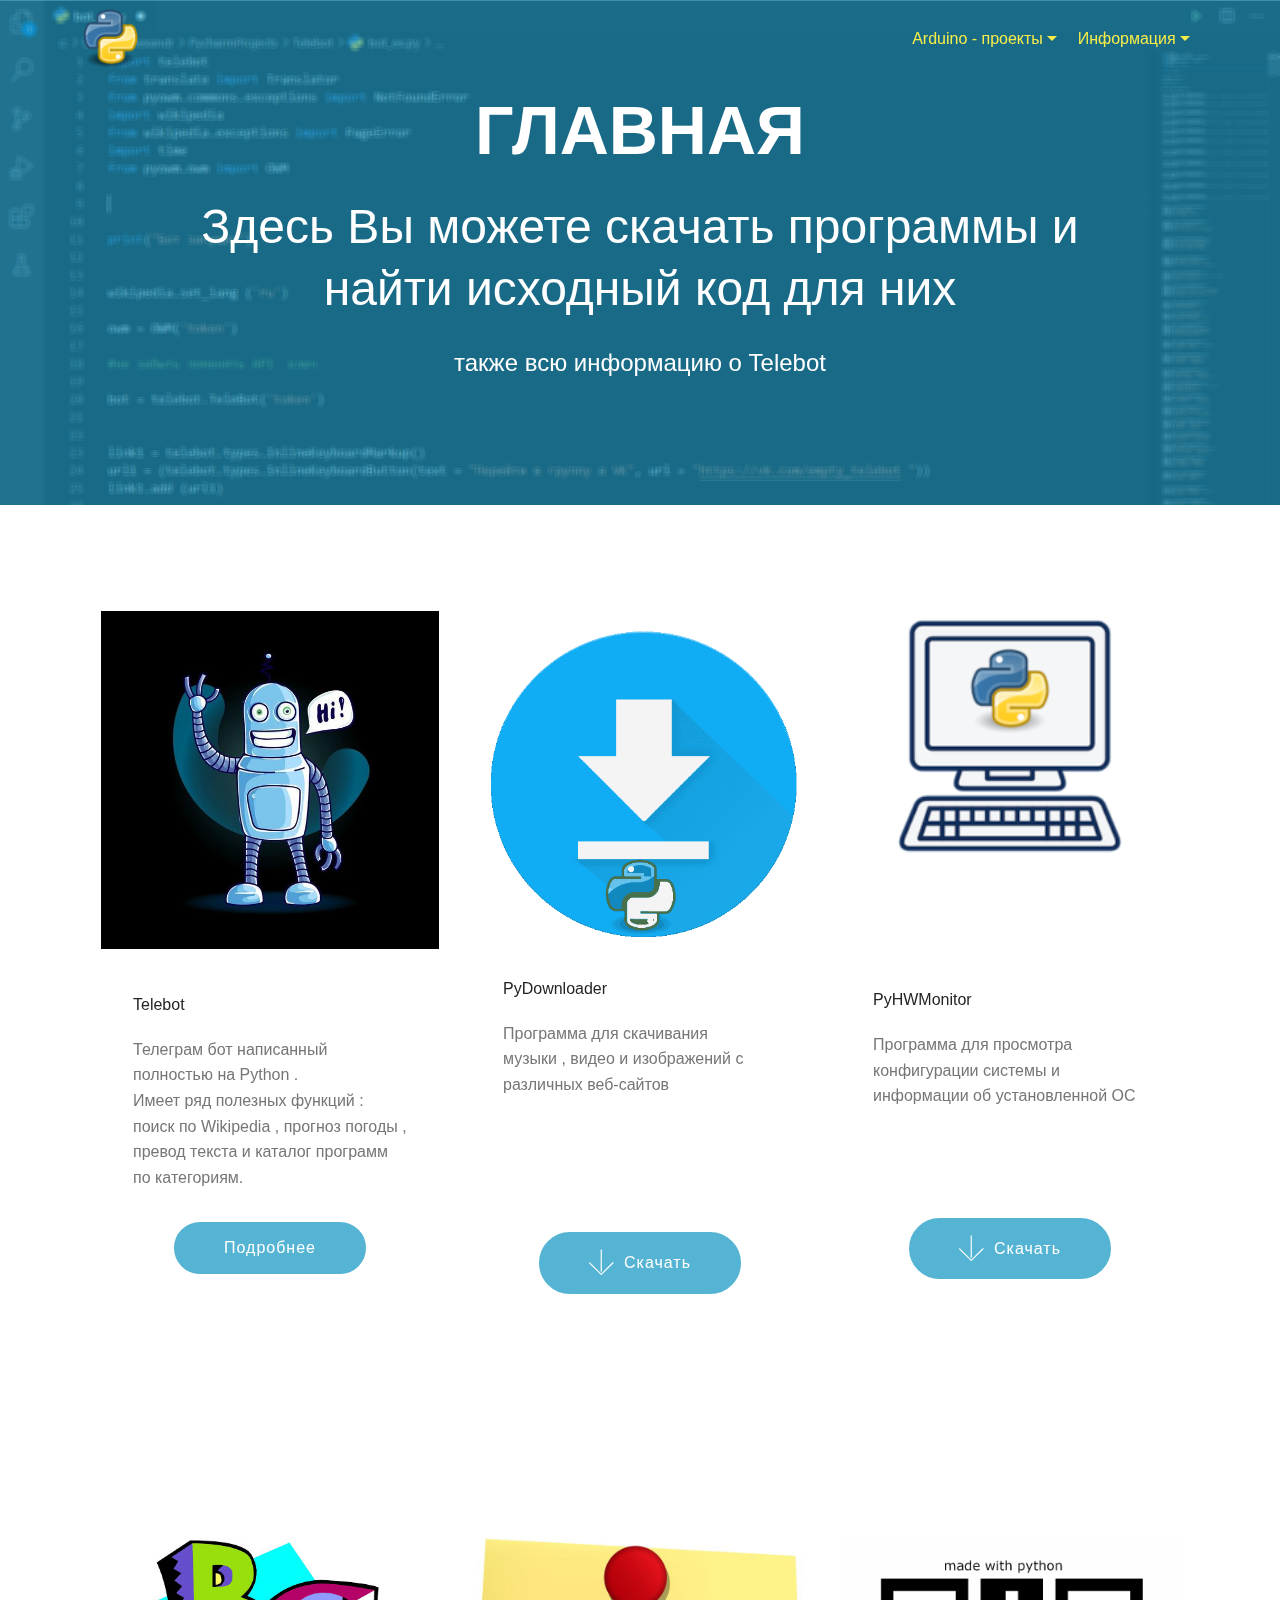
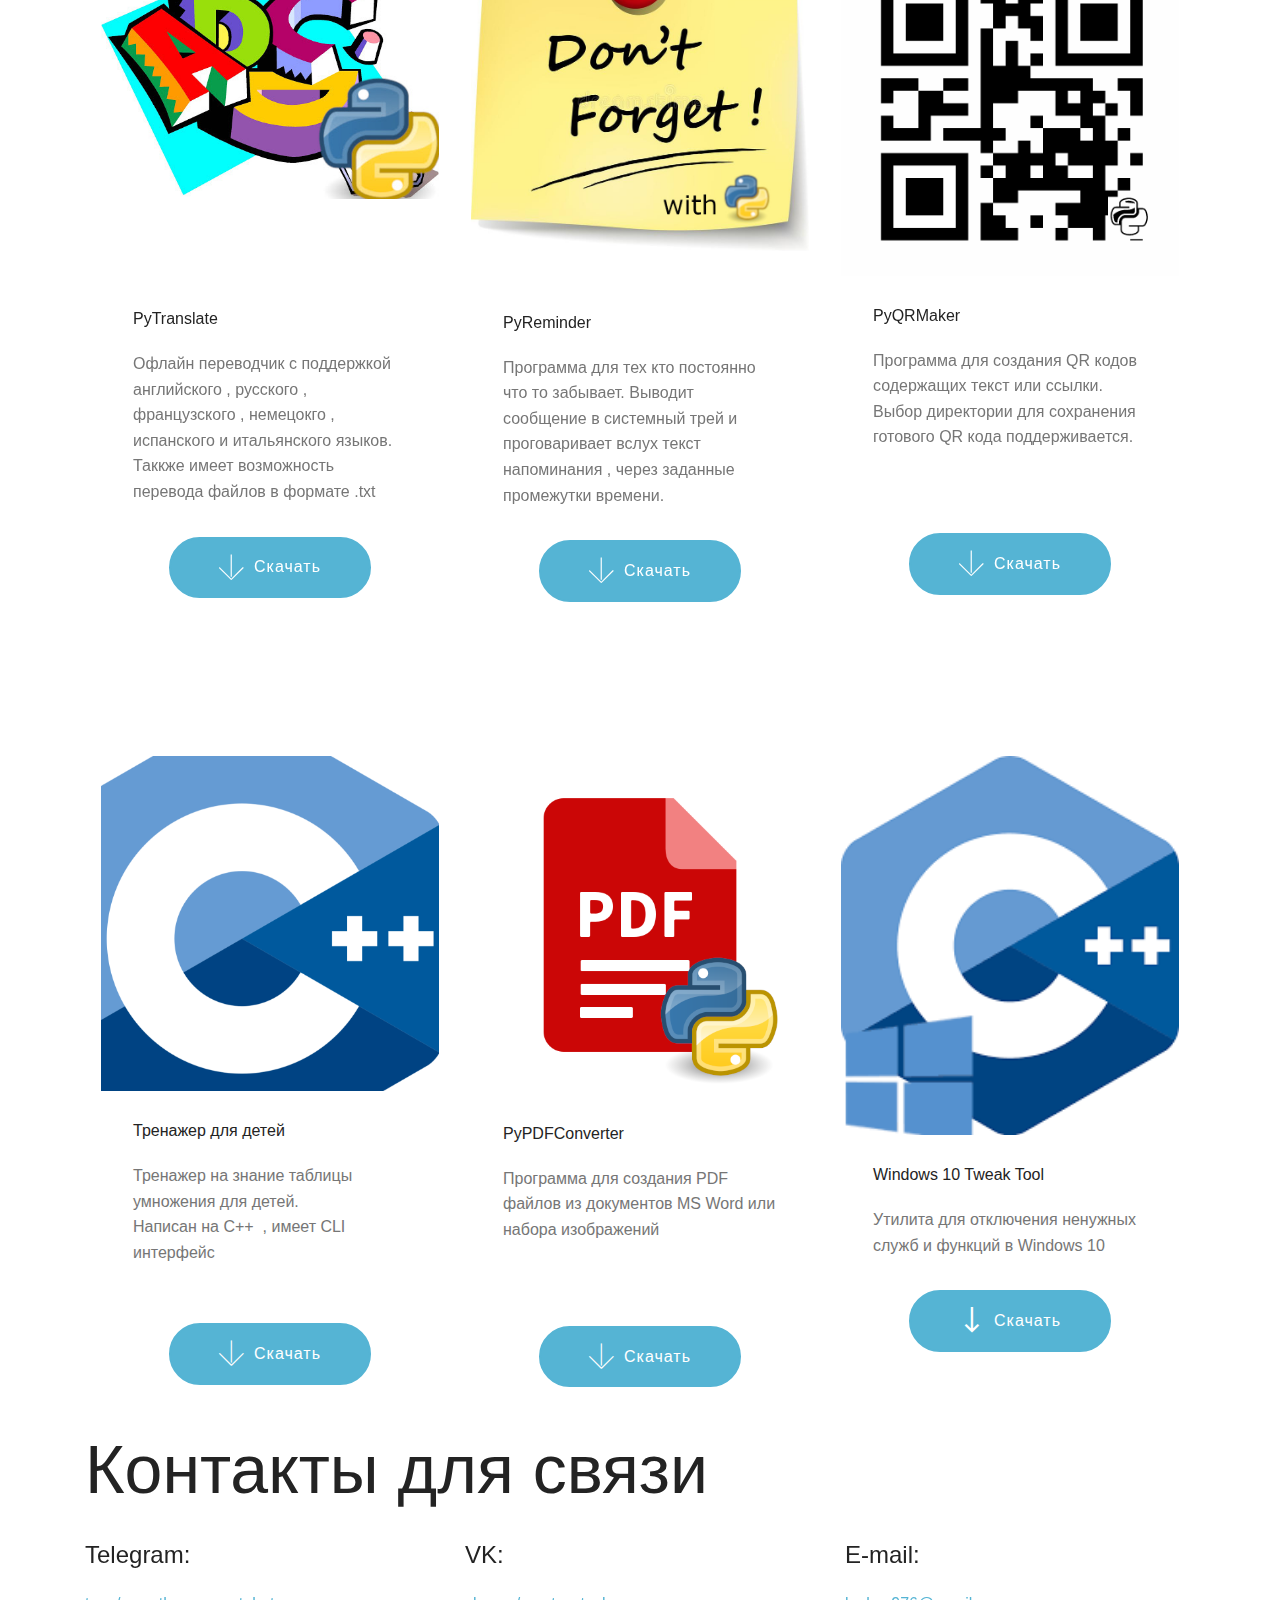
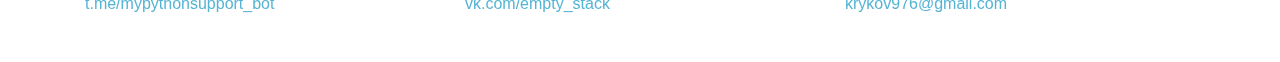
<file: index.html>
<!DOCTYPE html>
<html  >
<head>
  <!-- Site made with Mobirise Website Builder v4.12.4, https://mobirise.com -->
  <meta charset="UTF-8">
  <meta http-equiv="X-UA-Compatible" content="IE=edge">
  <meta name="generator" content="Mobirise v4.12.4, mobirise.com">
  <meta name="viewport" content="width=device-width, initial-scale=1, minimum-scale=1">
  <link rel="shortcut icon" href="assets/images/icons8-code-100-1.png" type="image/x-icon">
  <meta name="description" content="Здесь Вы можете скачать программы и найти информацию о Telebot ">
  
  
  <title>Главная</title>
  <link rel="stylesheet" href="assets/web/assets/mobirise-icons2/mobirise2.css">
  <link rel="stylesheet" href="assets/web/assets/mobirise-icons/mobirise-icons.css">
  <link rel="stylesheet" href="assets/bootstrap/css/bootstrap.min.css">
  <link rel="stylesheet" href="assets/bootstrap/css/bootstrap-grid.min.css">
  <link rel="stylesheet" href="assets/bootstrap/css/bootstrap-reboot.min.css">
  <link rel="stylesheet" href="assets/dropdown/css/style.css">
  <link rel="stylesheet" href="assets/tether/tether.min.css">
  <link rel="stylesheet" href="assets/theme/css/style.css">
  <link rel="preload" as="style" href="assets/mobirise/css/mbr-additional.css"><link rel="stylesheet" href="assets/mobirise/css/mbr-additional.css" type="text/css">
  
  
  
</head>
<body>
  <section class="menu cid-s5swMw4KR8" once="menu" id="menu2-3">

    

    <nav class="navbar navbar-expand beta-menu navbar-dropdown align-items-center navbar-toggleable-sm bg-color transparent">
        <button class="navbar-toggler navbar-toggler-right" type="button" data-toggle="collapse" data-target="#navbarSupportedContent" aria-controls="navbarSupportedContent" aria-expanded="false" aria-label="Toggle navigation">
            <div class="hamburger">
                <span></span>
                <span></span>
                <span></span>
                <span></span>
            </div>
        </button>
        <div class="menu-logo">
            <div class="navbar-brand">
                <span class="navbar-logo">
                    <a href="http://python.org" target="_blank">
                        <img src="assets/images/python-1.png" alt="Mobirise" title="" style="height: 3.8rem;">
                    </a>
                </span>
                
            </div>
        </div>
        <div class="collapse navbar-collapse" id="navbarSupportedContent">
            <ul class="navbar-nav nav-dropdown nav-right" data-app-modern-menu="true"><li class="nav-item dropdown">
                    <a class="nav-link link text-success dropdown-toggle display-4" href="info.html" data-toggle="dropdown-submenu" aria-expanded="false">Arduino - проекты<br></a><div class="dropdown-menu"><a class="text-success dropdown-item display-4" href="page3.html">Плавное мигание светодиодами</a></div>
                </li><li class="nav-item dropdown"><a class="nav-link link text-success dropdown-toggle display-4" href="http://t.me/mypythonsupport_bot" aria-expanded="true" target="_blank" data-toggle="dropdown-submenu">Информация<br></a><div class="dropdown-menu"><a class="text-success dropdown-item display-4" href="source.html" aria-expanded="false">Исходный код</a><a class="text-success dropdown-item display-4" href="http://t.me/mypythonsupport_bot" aria-expanded="false" target="_blank">Поддержка<br></a><a class="text-success dropdown-item display-4" href="info.html" aria-expanded="true" target="_blank">Info</a></div></li></ul>
            
        </div>
    </nav>
</section>

<section class="engine"><a href="https://mobirise.info/g">build a website</a></section><section class="header1 cid-s5svZkZ8hU mbr-parallax-background" id="header1-2">

    

    <div class="mbr-overlay" style="opacity: 0.6; background-color: rgb(20, 157, 204);">
    </div>

    <div class="container">
        <div class="row justify-content-md-center">
            <div class="mbr-white col-md-10">
                <h1 class="mbr-section-title align-center mbr-bold pb-3 mbr-fonts-style display-1">ГЛАВНАЯ</h1>
                <h3 class="mbr-section-subtitle align-center mbr-light pb-3 mbr-fonts-style display-2">Здесь Вы можете скачать программы и найти исходный код для них</h3>
                <p class="mbr-text align-center pb-3 mbr-fonts-style display-5">также всю информацию о Telebot</p>
                
            </div>
        </div>
    </div>

</section>

<section class="features3 cid-s5swQpDQu3" id="features3-4">

    

    
    <div class="container">
        <div class="media-container-row">
            <div class="card p-3 col-12 col-md-6 col-lg-4">
                <div class="card-wrapper">
                    <div class="card-img">
                        <img src="assets/images/bot.jpg" alt="Mobirise" title="">
                    </div>
                    <div class="card-box">
                        <h4 class="card-title mbr-fonts-style display-7"><br>Telebot</h4>
                        <p class="mbr-text mbr-fonts-style display-7">Телеграм бот написанный полностью на Python .&nbsp;<br>Имеет ряд полезных функций : поиск по Wikipedia , прогноз погоды , превод текста и каталог программ по категориям.<br></p>
                    </div>
                    <div class="mbr-section-btn text-center"><a href="https://t.me/mypython_sender_bot" class="btn btn-primary display-4" target="_blank">
                            Подробнее</a></div>
                </div>
            </div>

            <div class="card p-3 col-12 col-md-6 col-lg-4">
                <div class="card-wrapper">
                    <div class="card-img">
                        <img src="assets/images/save.png" alt="Mobirise" title="">
                    </div>
                    <div class="card-box">
                        <h4 class="card-title mbr-fonts-style display-7">PyDownloader</h4>
                        <p class="mbr-text mbr-fonts-style display-7">Программа для скачивания <br>музыки , видео и изображений с различных веб-сайтов<br><br><br><br><br></p>
                    </div>
                    <div class="mbr-section-btn text-center"><a href="https://sourceforge.net/projects/pydownloader-from-youtube/files/latest/download" class="btn btn-primary display-4" target="_blank"><span class="mbri-down mbr-iconfont mbr-iconfont-btn"></span>Скачать</a></div>
                </div>
            </div>

            <div class="card p-3 col-12 col-md-6 col-lg-4">
                <div class="card-wrapper">
                    <div class="card-img">
                        <img src="assets/images/pc1.png" alt="Mobirise" title="">
                    </div>
                    <div class="card-box">
                        <h4 class="card-title mbr-fonts-style display-7"><br><br><br><br><br><br>PyHWMonitor</h4>
                        <p class="mbr-text mbr-fonts-style display-7">Программа для просмотра конфигурации системы и информации об установленной ОС<br><br><br><br></p>
                    </div>
                    <div class="mbr-section-btn text-center"><a href="https://sourceforge.net/projects/pyhwminotor/files/latest/download" class="btn btn-primary display-4" target="_blank"><span class="mbri-down mbr-iconfont mbr-iconfont-btn"></span>Скачать</a></div>
                </div>
            </div>

            
        </div>
    </div>
</section>

<section class="features3 cid-s5sE4eiSTr" id="features3-5">

    

    
    <div class="container">
        <div class="media-container-row">
            <div class="card p-3 col-12 col-md-6 col-lg-4">
                <div class="card-wrapper">
                    <div class="card-img">
                        <img src="assets/images/translate.jpg" alt="Mobirise" title="">
                    </div>
                    <div class="card-box">
                        <h4 class="card-title mbr-fonts-style display-7"><br><br><br><br><br>PyTranslate</h4>
                        <p class="mbr-text mbr-fonts-style display-7">Офлайн переводчик с поддержкой английского , русского , французского , немецокго , испанского и итальянского языков.<br>Таккже имеет возможность перевода файлов в формате .txt</p>
                    </div>
                    <div class="mbr-section-btn text-center"><a href="https://sourceforge.net/projects/pytranslate/files/latest/download" class="btn btn-primary display-4" target="_blank"><span class="mbri-down mbr-iconfont mbr-iconfont-btn"></span>Скачать</a></div>
                </div>
            </div>

            <div class="card p-3 col-12 col-md-6 col-lg-4">
                <div class="card-wrapper">
                    <div class="card-img">
                        <img src="assets/images/remind.jpg" alt="Mobirise" title="">
                    </div>
                    <div class="card-box">
                        <h4 class="card-title mbr-fonts-style display-7"><br><br>PyReminder</h4>
                        <p class="mbr-text mbr-fonts-style display-7">Программа для тех кто постоянно что то забывает. Выводит сообщение в системный трей и проговаривает вслух текст напоминания , через заданные промежутки времени.<br></p>
                    </div>
                    <div class="mbr-section-btn text-center"><a href="https://sourceforge.net/projects/pyreminder/files/latest/download" class="btn btn-primary display-4" target="_blank"><span class="mbri-down mbr-iconfont mbr-iconfont-btn"></span>Скачать</a></div>
                </div>
            </div>

            <div class="card p-3 col-12 col-md-6 col-lg-4">
                <div class="card-wrapper">
                    <div class="card-img">
                        <img src="assets/images/qricon.png" alt="Mobirise" title="">
                    </div>
                    <div class="card-box">
                        <h4 class="card-title mbr-fonts-style display-7">PyQRMaker</h4>
                        <p class="mbr-text mbr-fonts-style display-7">Программа для создания QR кодов содержащих текст или ссылки. Выбор директории для сохранения готового QR кода поддерживается.<br><br><br></p>
                    </div>
                    <div class="mbr-section-btn text-center"><a href="https://sourceforge.net/projects/pyqrmaker/files/latest/download" class="btn btn-primary display-4" target="_blank"><span class="mbri-down mbr-iconfont mbr-iconfont-btn"></span>Скачать</a></div>
                </div>
            </div>

            
        </div>
    </div>
</section>

<section class="features3 cid-s6oGoTJRTz" id="features3-14">

    

    
    <div class="container">
        <div class="media-container-row">
            <div class="card p-3 col-12 col-md-6 col-lg-4">
                <div class="card-wrapper">
                    <div class="card-img">
                        <img src="assets/images/1200px-iso-c-logo.svg-1.png" alt="Mobirise" title="">
                    </div>
                    <div class="card-box">
                        <h4 class="card-title mbr-fonts-style display-7">Тренажер для детей</h4>
                        <p class="mbr-text mbr-fonts-style display-7">Тренажер на знание таблицы умножения для детей.<br>Написан на C++ &nbsp;, имеет CLI интерфейс<br><br></p>
                    </div>
                    <div class="mbr-section-btn text-center"><a href="https://sourceforge.net/projects/c-kids-tutor/files/latest/download" class="btn btn-primary display-4" target="_blank"><span class="mbri-down mbr-iconfont mbr-iconfont-btn"></span>Скачать</a></div>
                </div>
            </div>

            <div class="card p-3 col-12 col-md-6 col-lg-4">
                <div class="card-wrapper">
                    <div class="card-img">
                        <img src="assets/images/convert.png" alt="Mobirise" title="">
                    </div>
                    <div class="card-box">
                        <h4 class="card-title mbr-fonts-style display-7">PyPDFConverter</h4>
                        <p class="mbr-text mbr-fonts-style display-7">Программа для создания PDF файлов из документов MS Word или набора изображений<br><br><br></p>
                    </div>
                    <div class="mbr-section-btn text-center"><a href="https://sourceforge.net/projects/pypdfconvert" class="btn btn-primary display-4" target="_blank"><span class="mbri-down mbr-iconfont mbr-iconfont-btn"></span>Скачать</a></div>
                </div>
            </div>

            <div class="card p-3 col-12 col-md-6 col-lg-4">
                <div class="card-wrapper">
                    <div class="card-img">
                        <img src="assets/images/icon.png" alt="Mobirise">
                    </div>
                    <div class="card-box">
                        <h4 class="card-title mbr-fonts-style display-7">Windows 10 Tweak Tool</h4>
                        <p class="mbr-text mbr-fonts-style display-7">Утилита для отключения ненужных служб и функций в Windows 10&nbsp;</p>
                    </div>
                    <div class="mbr-section-btn text-center"><a href="https://sourceforge.net/projects/windows-10-tweak-tool/" class="btn btn-primary display-4" target="_blank"><span class="mobi-mbri mobi-mbri-down mbr-iconfont mbr-iconfont-btn"></span>Скачать</a></div>
                </div>
            </div>

            
        </div>
    </div>
</section>

<section class="mbr-section contacts2 cid-s5tWzrT7N5" id="contacts2-7">
    <!---->
    
    <!---->
    <!--Overlay-->
    
    <!--Container-->
    <div class="container">
        <div class="row">
            <!--Titles-->
            <div class="title col-12">
                <h2 class="align-left mbr-fonts-style display-1">Контакты для связи</h2>
                
            </div>
            <div class="col-12">
                <div class="row justify-content-center">
                    <div class="col-12 col-md-4">
                        <div class="b b-adress">
                            <h5 class="align-left mbr-fonts-style m-0 display-5">Telegram:
                            </h5>
                            <p class="mbr-text align-left mbr-fonts-style display-7"><em><strong><a href="https://t.me/mypythonsupport_bot" target="_blank">t.me/mypythonsupport_bot</a></strong></em></p>
                        </div>
                    </div>
                    <div class="col-12 col-md-4">
                        <div class="b b-phone">
                            <h5 class="align-left mbr-fonts-style m-0 display-5">VK:
                            </h5>
                            <p class="mbr-text align-left mbr-fonts-style display-7"><strong><em><a href="http://vk.com/empty_stack" target="_blank">vk.com/empty_stack</a></em></strong></p>
                        </div>
                    </div>
                    <div class="col-12 col-md-4">
                        <div class="b b-mail">
                            <h5 class="align-left mbr-fonts-style m-0 display-5">
                                E-mail:
                            </h5>
                            <p class="mbr-text align-left mbr-fonts-style display-7"><em><strong><a href="mailto:krykov976@gmail.com">krykov976@gmail.com</a>
                            </strong></em></p>
                        </div>
                    </div>
                </div>
            </div>
        </div>
    </div>
</section>


  <script src="assets/popper/popper.min.js"></script>
  <script src="assets/web/assets/jquery/jquery.min.js"></script>
  <script src="assets/bootstrap/js/bootstrap.min.js"></script>
  <script src="assets/dropdown/js/nav-dropdown.js"></script>
  <script src="assets/dropdown/js/navbar-dropdown.js"></script>
  <script src="assets/touchswipe/jquery.touch-swipe.min.js"></script>
  <script src="assets/parallax/jarallax.min.js"></script>
  <script src="assets/tether/tether.min.js"></script>
  <script src="assets/smoothscroll/smooth-scroll.js"></script>
  <script src="assets/theme/js/script.js"></script>
  
  
</body>
</html>
</file>
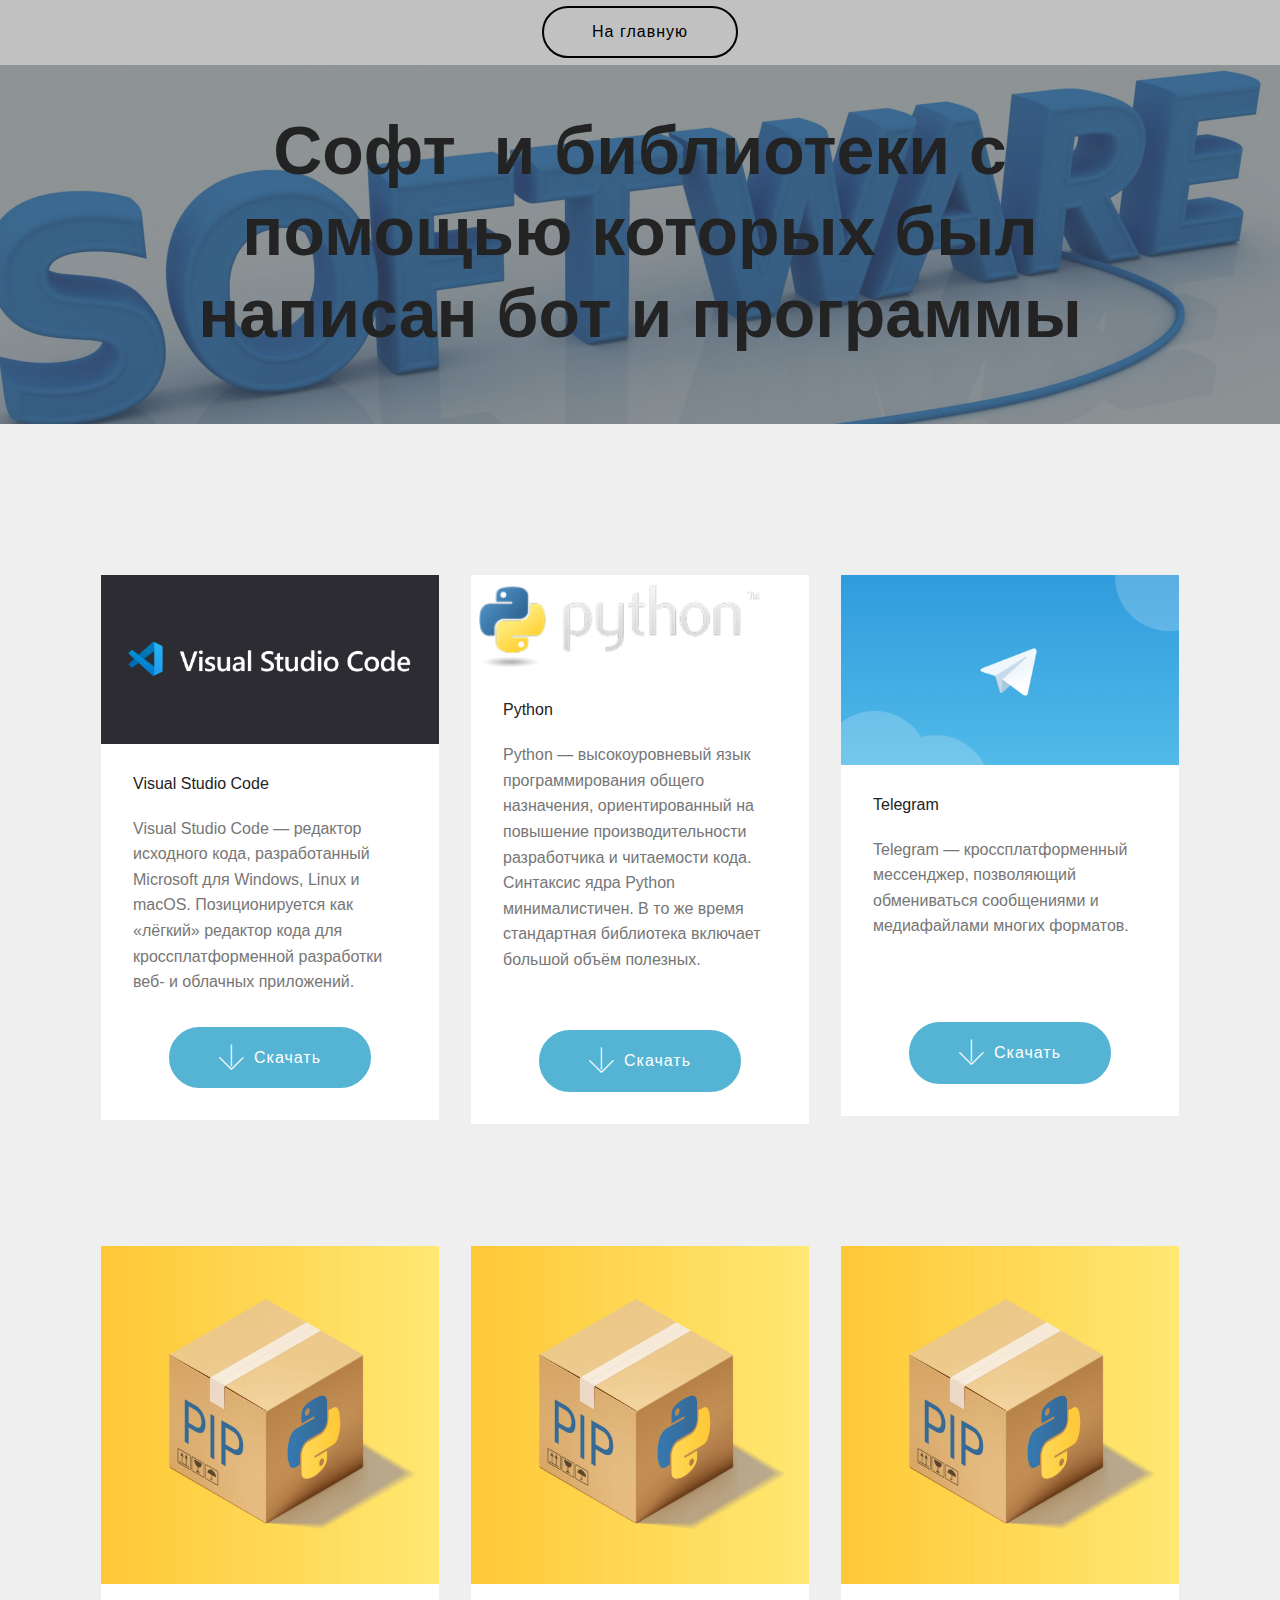
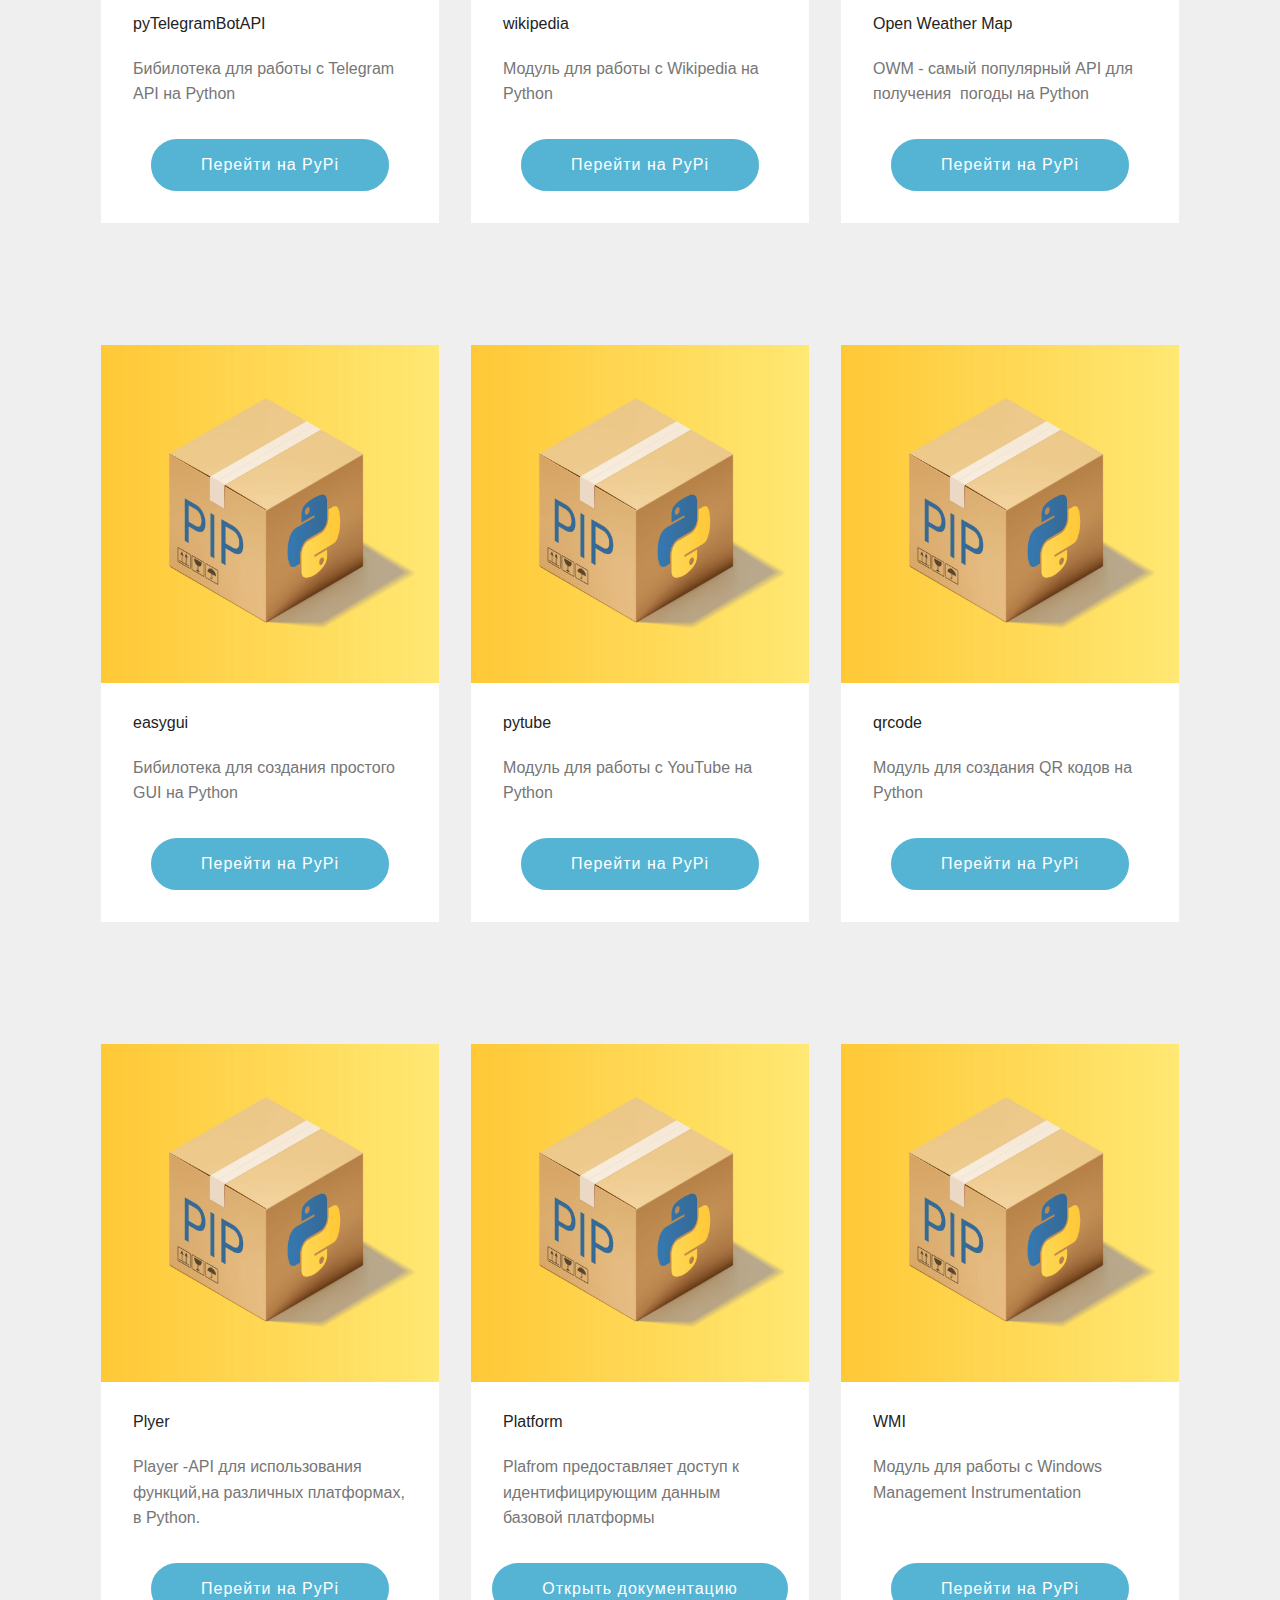
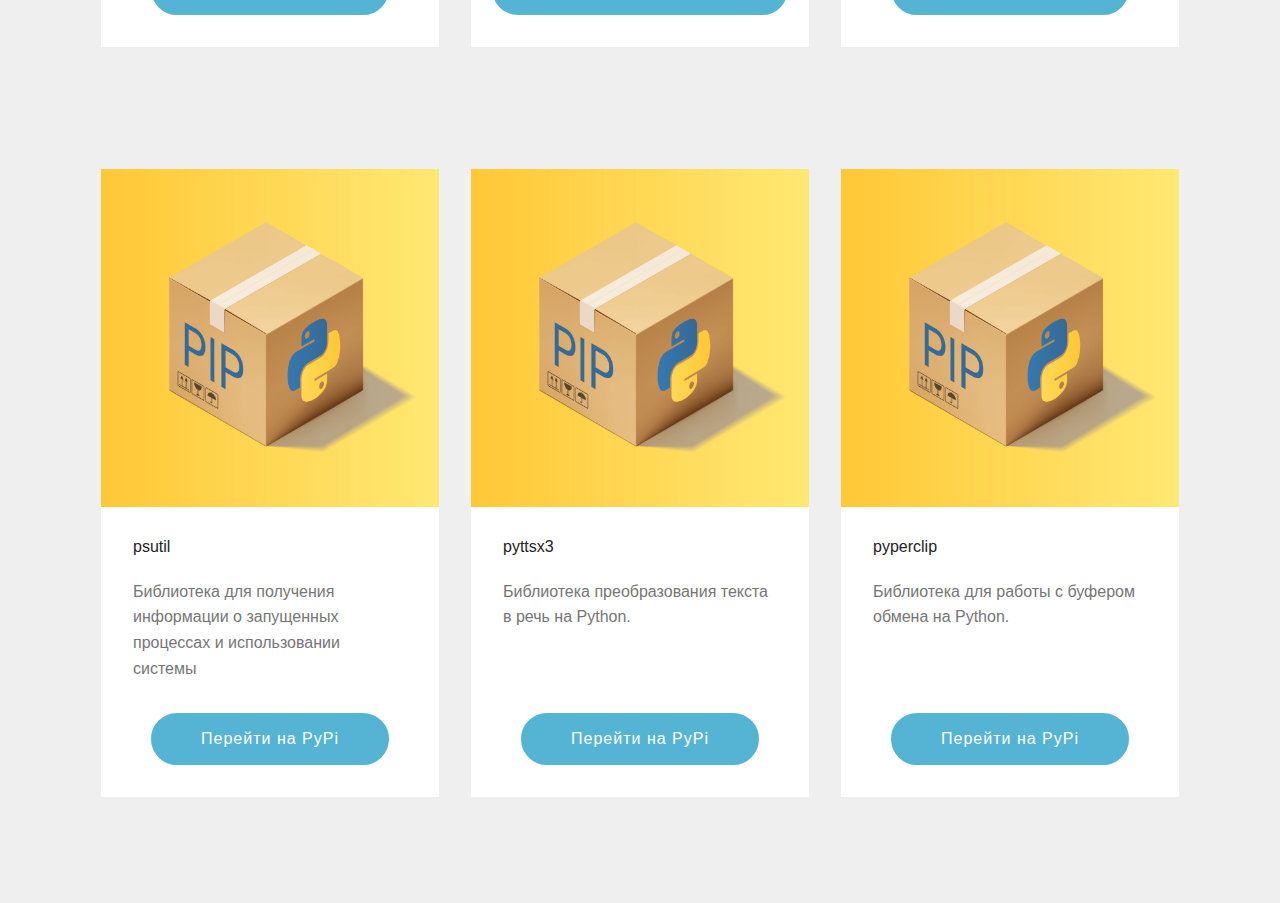
<file: info.html>
<!DOCTYPE html>
<html  >
<head>
  <!-- Site made with Mobirise Website Builder v4.12.4, https://mobirise.com -->
  <meta charset="UTF-8">
  <meta http-equiv="X-UA-Compatible" content="IE=edge">
  <meta name="generator" content="Mobirise v4.12.4, mobirise.com">
  <meta name="viewport" content="width=device-width, initial-scale=1, minimum-scale=1">
  <link rel="shortcut icon" href="assets/images/icons8-code-100-1.png" type="image/x-icon">
  <meta name="description" content="Все ссылки и истоники">
  
  
  <title>Информация</title>
  <link rel="stylesheet" href="assets/web/assets/mobirise-icons/mobirise-icons.css">
  <link rel="stylesheet" href="assets/bootstrap/css/bootstrap.min.css">
  <link rel="stylesheet" href="assets/bootstrap/css/bootstrap-grid.min.css">
  <link rel="stylesheet" href="assets/bootstrap/css/bootstrap-reboot.min.css">
  <link rel="stylesheet" href="assets/tether/tether.min.css">
  <link rel="stylesheet" href="assets/theme/css/style.css">
  <link rel="preload" as="style" href="assets/mobirise/css/mbr-additional.css"><link rel="stylesheet" href="assets/mobirise/css/mbr-additional.css" type="text/css">
  
  
  
</head>
<body>
  <section class="header1 cid-s5GCqR589z" id="header16-w">

    

    

    <div class="container">
        <div class="row justify-content-md-center">
            <div class="col-md-10 align-center">
                
                
                
                <div class="mbr-section-btn"><a class="btn btn-md btn-black-outline display-4" href="index.html">На главную</a></div>
            </div>
        </div>
    </div>

</section>

<section class="engine"><a href="https://mobirise.info/j">website templates</a></section><section class="header1 cid-s5GCPVr76G" id="header16-y">

    

    <div class="mbr-overlay" style="opacity: 0.6; background-color: rgb(70, 80, 82);">
    </div>

    <div class="container">
        <div class="row justify-content-md-center">
            <div class="col-md-10 align-center">
                <h1 class="mbr-section-title mbr-bold pb-3 mbr-fonts-style display-1">Софт &nbsp;и библиотеки c помощью которых был написан бот и программы</h1>
                
                
                
            </div>
        </div>
    </div>

</section>

<section class="features3 cid-s5GCFPAKRH" id="features3-x">

    

    
    <div class="container">
        <div class="media-container-row">
            <div class="card p-3 col-12 col-md-6 col-lg-4">
                <div class="card-wrapper">
                    <div class="card-img">
                        <img src="assets/images/thumb.png" alt="Mobirise" title="">
                    </div>
                    <div class="card-box">
                        <h4 class="card-title mbr-fonts-style display-7">Visual Studio Code</h4>
                        <p class="mbr-text mbr-fonts-style display-7">Visual Studio Code — редактор исходного кода, разработанный Microsoft для Windows, Linux и macOS. Позиционируется как «лёгкий» редактор кода для кроссплатформенной разработки веб- и облачных приложений.</p>
                    </div>
                    <div class="mbr-section-btn text-center"><a href="https://code.visualstudio.com/" class="btn btn-primary display-4" target="_blank"><span class="mbri-down mbr-iconfont mbr-iconfont-btn"></span>Скачать</a></div>
                </div>
            </div>

            <div class="card p-3 col-12 col-md-6 col-lg-4">
                <div class="card-wrapper">
                    <div class="card-img">
                        <img src="assets/images/python-logo.png" alt="Mobirise" title="">
                    </div>
                    <div class="card-box">
                        <h4 class="card-title mbr-fonts-style display-7">Python</h4>
                        <p class="mbr-text mbr-fonts-style display-7">Python — высокоуровневый язык программирования общего назначения, ориентированный на повышение производительности разработчика и читаемости кода. Синтаксис ядра Python минималистичен. В то же время стандартная библиотека включает большой объём полезных.<br><br></p>
                    </div>
                    <div class="mbr-section-btn text-center"><a href="http://python.org" class="btn btn-primary display-4" target="_blank"><span class="mbri-down mbr-iconfont mbr-iconfont-btn"></span>Скачать</a></div>
                </div>
            </div>

            <div class="card p-3 col-12 col-md-6 col-lg-4">
                <div class="card-wrapper">
                    <div class="card-img">
                        <img src="assets/images/telegram.png" alt="Mobirise" title="">
                    </div>
                    <div class="card-box">
                        <h4 class="card-title mbr-fonts-style display-7">Telegram</h4>
                        <p class="mbr-text mbr-fonts-style display-7">Telegram — кроссплатформенный мессенджер, позволяющий обмениваться сообщениями и медиафайлами многих форматов.<br><br><br></p>
                    </div>
                    <div class="mbr-section-btn text-center"><a href="https://telegram.org/" class="btn btn-primary display-4" target="_blank"><span class="mbri-down mbr-iconfont mbr-iconfont-btn"></span>Скачать</a></div>
                </div>
            </div>

            
        </div>
    </div>
</section>

<section class="features3 cid-s5KnCiXJsk" id="features3-10">

    

    
    <div class="container">
        <div class="media-container-row">
            <div class="card p-3 col-12 col-md-6 col-lg-4">
                <div class="card-wrapper">
                    <div class="card-img">
                        <img src="assets/images/pip-big.jpg" alt="Mobirise" title="">
                    </div>
                    <div class="card-box">
                        <h4 class="card-title mbr-fonts-style display-7">pyTelegramBotAPI</h4>
                        <p class="mbr-text mbr-fonts-style display-7">Бибилотека для работы с Telegram API на Python</p>
                    </div>
                    <div class="mbr-section-btn text-center"><a href="https://pypi.org/project/pyTelegramBotAPI/" class="btn btn-primary display-4" target="_blank">Перейти на PyPi</a></div>
                </div>
            </div>

            <div class="card p-3 col-12 col-md-6 col-lg-4">
                <div class="card-wrapper">
                    <div class="card-img">
                        <img src="assets/images/pip-big.jpg" alt="Mobirise" title="">
                    </div>
                    <div class="card-box">
                        <h4 class="card-title mbr-fonts-style display-7">wikipedia&nbsp;</h4>
                        <p class="mbr-text mbr-fonts-style display-7">Модуль для работы с Wikipedia на Python</p>
                    </div>
                    <div class="mbr-section-btn text-center"><a href="https://pypi.org/project/wikipedia/" class="btn btn-primary display-4" target="_blank">Перейти на PyPi</a></div>
                </div>
            </div>

            <div class="card p-3 col-12 col-md-6 col-lg-4">
                <div class="card-wrapper">
                    <div class="card-img">
                        <img src="assets/images/pip-big.jpg" alt="Mobirise" title="">
                    </div>
                    <div class="card-box">
                        <h4 class="card-title mbr-fonts-style display-7">Open Weather Map</h4>
                        <p class="mbr-text mbr-fonts-style display-7">OWM - самый популярный API для получения &nbsp;погоды на Python</p>
                    </div>
                    <div class="mbr-section-btn text-center"><a href="https://pypi.org/project/pyowm/" class="btn btn-primary display-4" target="_blank">Перейти на PyPi</a></div>
                </div>
            </div>

            
        </div>
    </div>
</section>

<section class="features3 cid-s5KCIJYOLW" id="features3-11">

    

    
    <div class="container">
        <div class="media-container-row">
            <div class="card p-3 col-12 col-md-6 col-lg-4">
                <div class="card-wrapper">
                    <div class="card-img">
                        <img src="assets/images/pip-big.jpg" alt="Mobirise" title="">
                    </div>
                    <div class="card-box">
                        <h4 class="card-title mbr-fonts-style display-7">easygui&nbsp;</h4>
                        <p class="mbr-text mbr-fonts-style display-7">Бибилотека для создания простого GUI на Python</p>
                    </div>
                    <div class="mbr-section-btn text-center"><a href="https://pypi.org/project/easygui/" class="btn btn-primary display-4" target="_blank">Перейти на PyPi</a></div>
                </div>
            </div>

            <div class="card p-3 col-12 col-md-6 col-lg-4">
                <div class="card-wrapper">
                    <div class="card-img">
                        <img src="assets/images/pip-big.jpg" alt="Mobirise" title="">
                    </div>
                    <div class="card-box">
                        <h4 class="card-title mbr-fonts-style display-7">pytube&nbsp;</h4>
                        <p class="mbr-text mbr-fonts-style display-7">Модуль для работы с YouTube на Python</p>
                    </div>
                    <div class="mbr-section-btn text-center"><a href="https://pypi.org/project/pytube/" class="btn btn-primary display-4" target="_blank">Перейти на PyPi</a></div>
                </div>
            </div>

            <div class="card p-3 col-12 col-md-6 col-lg-4">
                <div class="card-wrapper">
                    <div class="card-img">
                        <img src="assets/images/pip-big.jpg" alt="Mobirise" title="">
                    </div>
                    <div class="card-box">
                        <h4 class="card-title mbr-fonts-style display-7">qrcode&nbsp;</h4>
                        <p class="mbr-text mbr-fonts-style display-7">Модуль для создания QR кодов на Python</p>
                    </div>
                    <div class="mbr-section-btn text-center"><a href="https://pypi.org/project/qrcode/" class="btn btn-primary display-4" target="_blank">Перейти на PyPi</a></div>
                </div>
            </div>

            
        </div>
    </div>
</section>

<section class="features3 cid-s5KEEUjLXj" id="features3-12">

    

    
    <div class="container">
        <div class="media-container-row">
            <div class="card p-3 col-12 col-md-6 col-lg-4">
                <div class="card-wrapper">
                    <div class="card-img">
                        <img src="assets/images/pip-big.jpg" alt="Mobirise" title="">
                    </div>
                    <div class="card-box">
                        <h4 class="card-title mbr-fonts-style display-7">Plyer</h4>
                        <p class="mbr-text mbr-fonts-style display-7">Player -API для использования функций,на различных платформах, в Python.</p>
                    </div>
                    <div class="mbr-section-btn text-center"><a href="https://pypi.org/project/plyer/" class="btn btn-primary display-4" target="_blank">Перейти на PyPi</a></div>
                </div>
            </div>

            <div class="card p-3 col-12 col-md-6 col-lg-4">
                <div class="card-wrapper">
                    <div class="card-img">
                        <img src="assets/images/pip-big.jpg" alt="Mobirise" title="">
                    </div>
                    <div class="card-box">
                        <h4 class="card-title mbr-fonts-style display-7">Platform&nbsp;</h4>
                        <p class="mbr-text mbr-fonts-style display-7">Plafrom предоставляет доступ к идентифицирующим данным базовой платформы<br></p>
                    </div>
                    <div class="mbr-section-btn text-center"><a href="https://docs.python.org/2/library/platform.html" class="btn btn-primary display-4" target="_blank">Открыть документацию</a></div>
                </div>
            </div>

            <div class="card p-3 col-12 col-md-6 col-lg-4">
                <div class="card-wrapper">
                    <div class="card-img">
                        <img src="assets/images/pip-big.jpg" alt="Mobirise" title="">
                    </div>
                    <div class="card-box">
                        <h4 class="card-title mbr-fonts-style display-7">WMI</h4>
                        <p class="mbr-text mbr-fonts-style display-7">Модуль для работы с Windows Management Instrumentation&nbsp;<br><br></p>
                    </div>
                    <div class="mbr-section-btn text-center"><a href="https://pypi.org/project/WMI/" class="btn btn-primary display-4" target="_blank">Перейти на PyPi</a></div>
                </div>
            </div>

            
        </div>
    </div>
</section>

<section class="features3 cid-s5KHj6cekU" id="features3-13">

    

    
    <div class="container">
        <div class="media-container-row">
            <div class="card p-3 col-12 col-md-6 col-lg-4">
                <div class="card-wrapper">
                    <div class="card-img">
                        <img src="assets/images/pip-big.jpg" alt="Mobirise" title="">
                    </div>
                    <div class="card-box">
                        <h4 class="card-title mbr-fonts-style display-7">psutil&nbsp;</h4>
                        <p class="mbr-text mbr-fonts-style display-7">Библиотека для получения информации о запущенных процессах и использовании системы</p>
                    </div>
                    <div class="mbr-section-btn text-center"><a href="https://pypi.org/project/psutil/" class="btn btn-primary display-4" target="_blank">Перейти на PyPi</a></div>
                </div>
            </div>

            <div class="card p-3 col-12 col-md-6 col-lg-4">
                <div class="card-wrapper">
                    <div class="card-img">
                        <img src="assets/images/pip-big.jpg" alt="Mobirise" title="">
                    </div>
                    <div class="card-box">
                        <h4 class="card-title mbr-fonts-style display-7">pyttsx3&nbsp;</h4>
                        <p class="mbr-text mbr-fonts-style display-7">Библиотека преобразования текста в речь на Python.<br><br><br></p>
                    </div>
                    <div class="mbr-section-btn text-center"><a href="https://pypi.org/project/pyttsx3/" class="btn btn-primary display-4" target="_blank">Перейти на PyPi</a></div>
                </div>
            </div>

            <div class="card p-3 col-12 col-md-6 col-lg-4">
                <div class="card-wrapper">
                    <div class="card-img">
                        <img src="assets/images/pip-big.jpg" alt="Mobirise" title="">
                    </div>
                    <div class="card-box">
                        <h4 class="card-title mbr-fonts-style display-7">pyperclip</h4>
                        <p class="mbr-text mbr-fonts-style display-7">Библиотека для работы с буфером обмена на Python.<br><br><br></p>
                    </div>
                    <div class="mbr-section-btn text-center"><a href="https://pypi.org/project/pyperclip/" class="btn btn-primary display-4" target="_blank">Перейти на PyPi</a></div>
                </div>
            </div>

            
        </div>
    </div>
</section>


  <script src="assets/web/assets/jquery/jquery.min.js"></script>
  <script src="assets/popper/popper.min.js"></script>
  <script src="assets/bootstrap/js/bootstrap.min.js"></script>
  <script src="assets/tether/tether.min.js"></script>
  <script src="assets/smoothscroll/smooth-scroll.js"></script>
  <script src="assets/theme/js/script.js"></script>
  
  
</body>
</html>
</file>
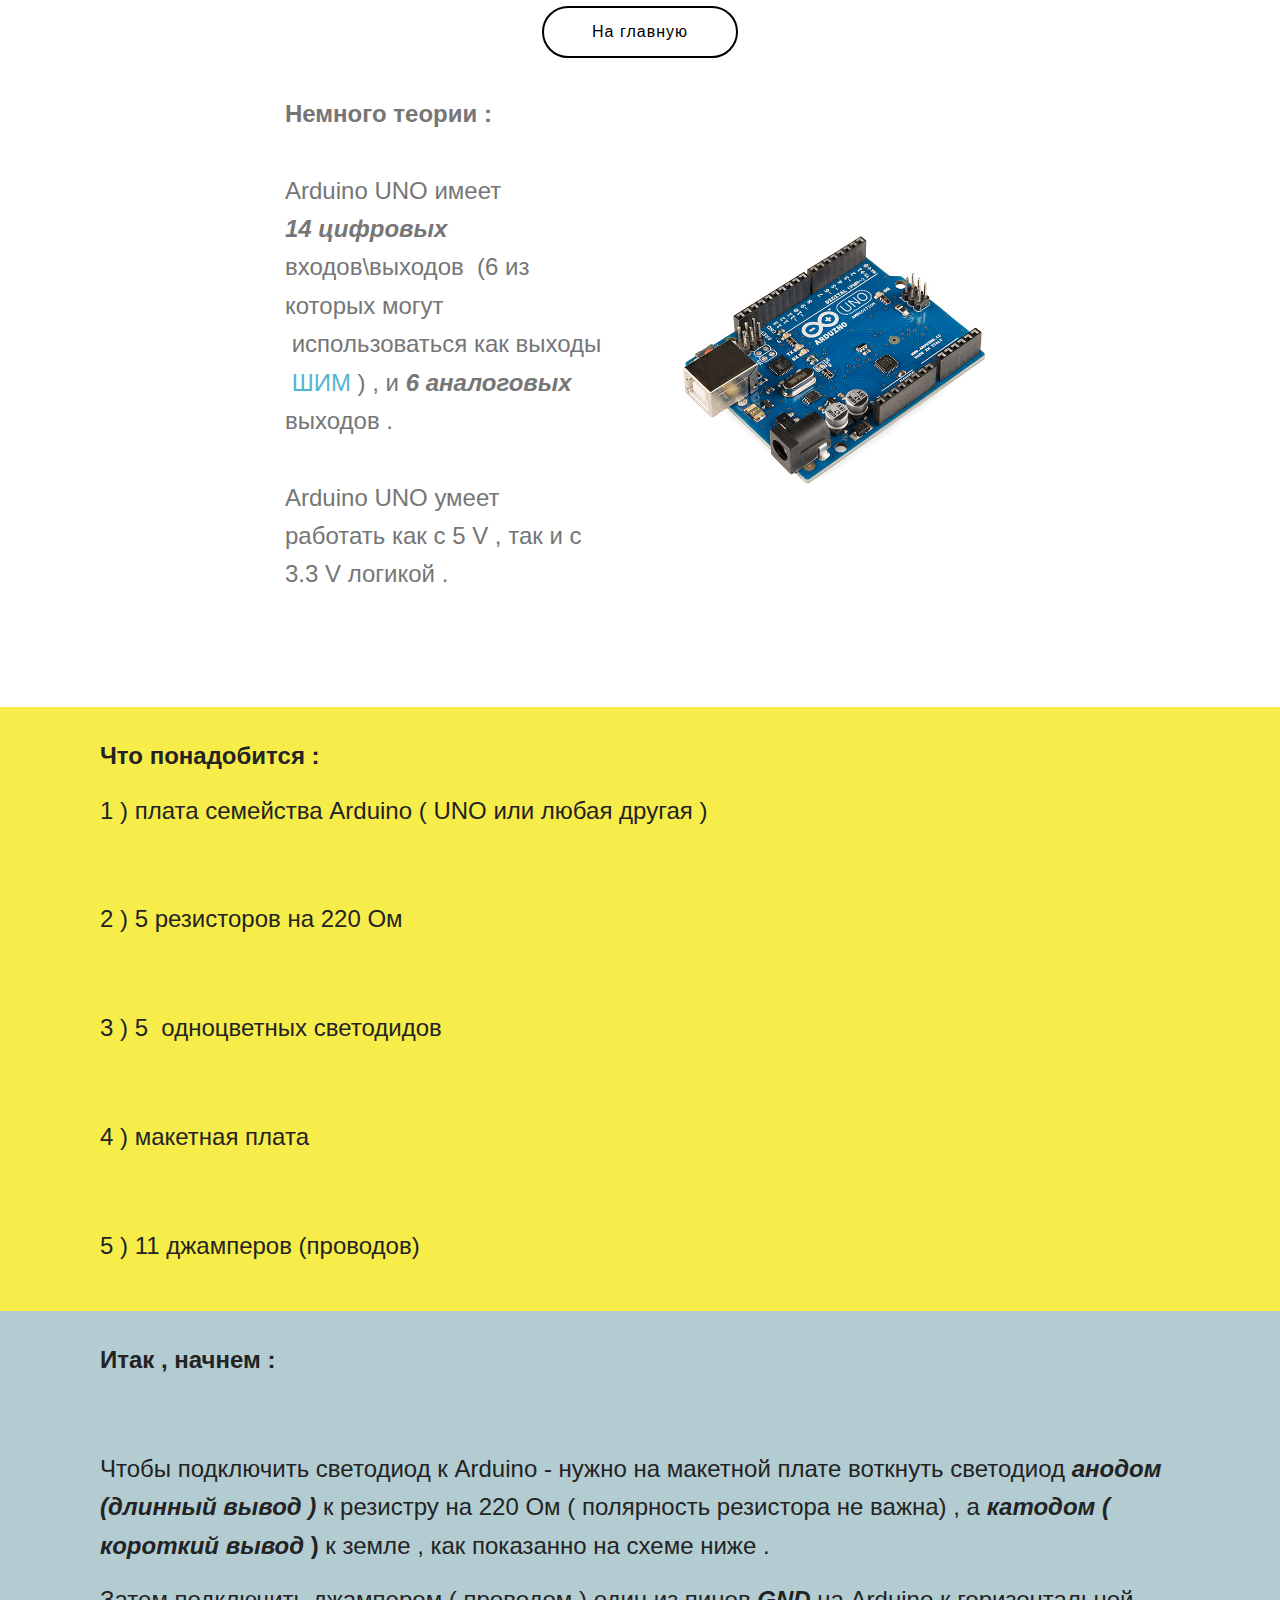
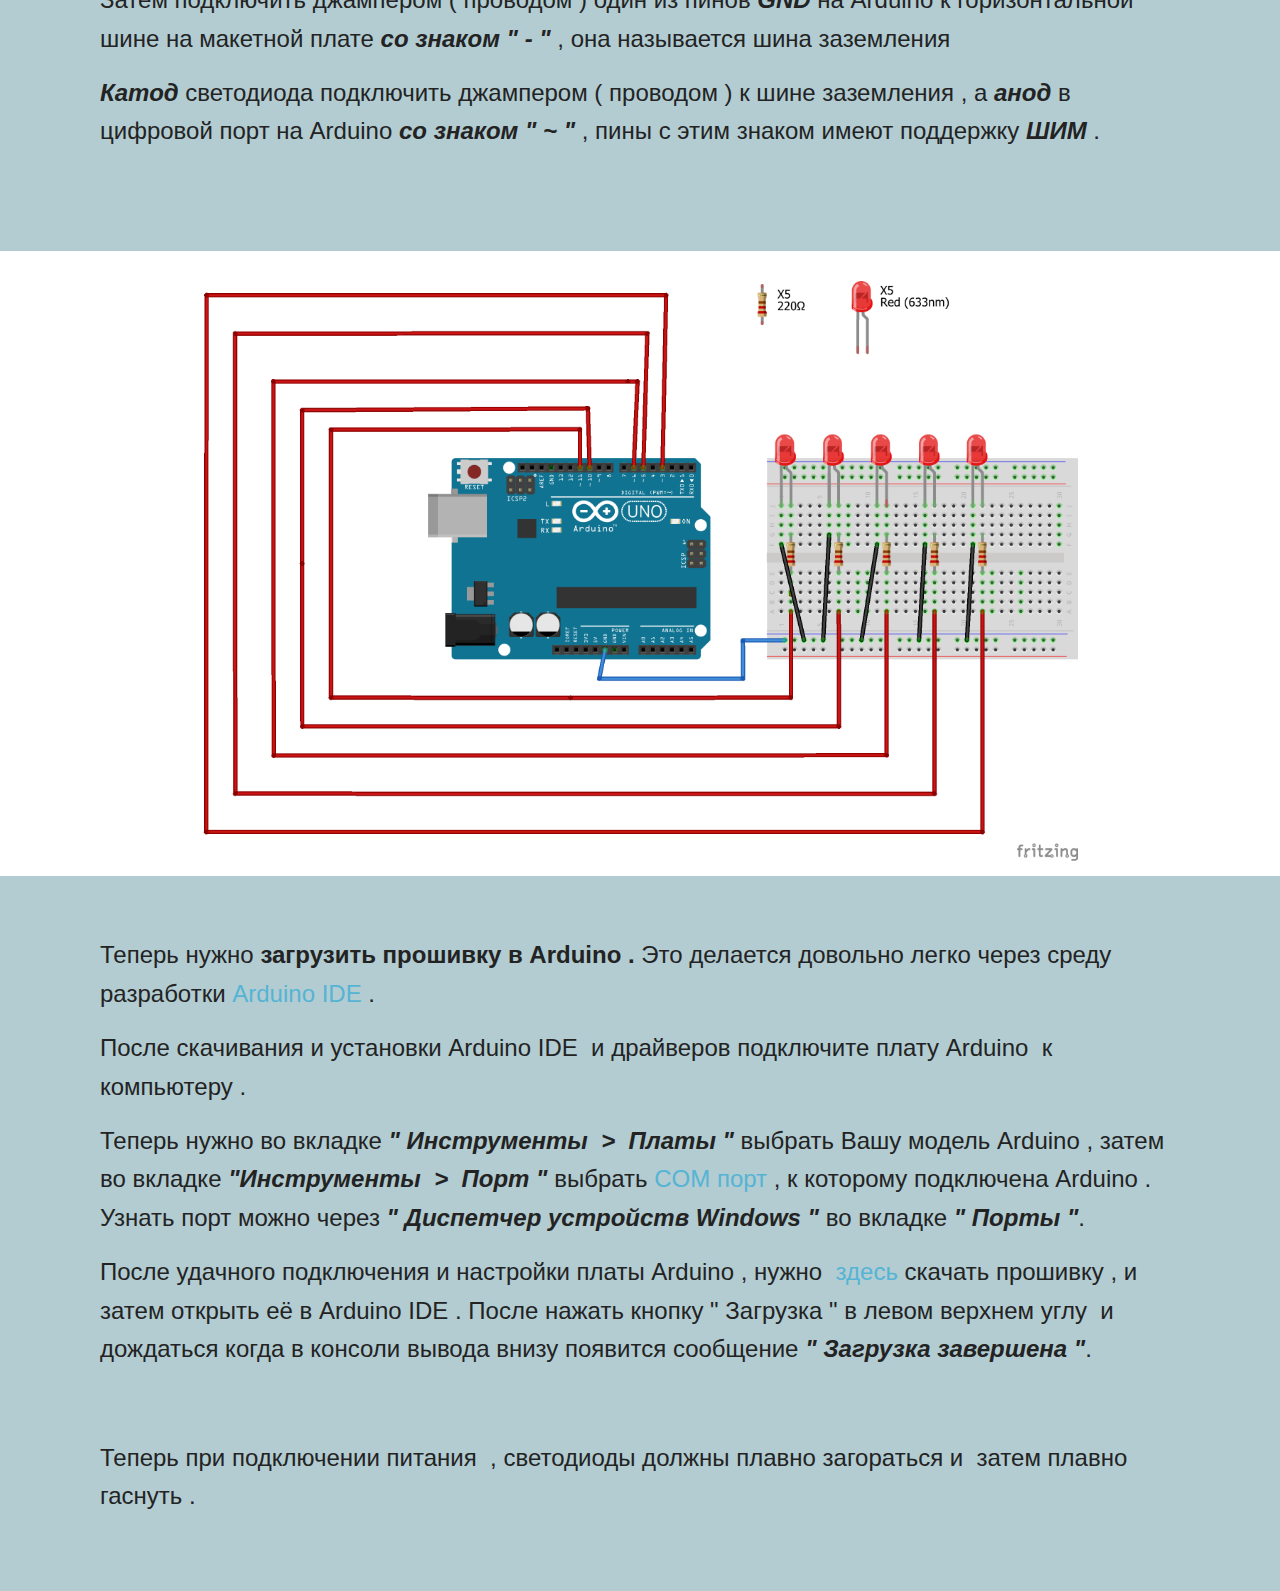
<file: page3.html>
<!DOCTYPE html>
<html  >
<head>
  <!-- Site made with Mobirise Website Builder v4.12.4, https://mobirise.com -->
  <meta charset="UTF-8">
  <meta http-equiv="X-UA-Compatible" content="IE=edge">
  <meta name="generator" content="Mobirise v4.12.4, mobirise.com">
  <meta name="twitter:card" content="summary_large_image"/>
  <meta name="twitter:image:src" content="assets/images/page3-meta.png">
  <meta property="og:image" content="assets/images/page3-meta.png">
  <meta name="twitter:title" content="Плавное управление яркостью">
  <meta name="viewport" content="width=device-width, initial-scale=1, minimum-scale=1">
  <link rel="shortcut icon" href="assets/images/icons8-code-100-1.png" type="image/x-icon">
  <meta name="description" content="Туториал по управленю яркостью светодиодов на Arduino">
  
  
  <title>Плавное управление яркостью</title>
  <link rel="stylesheet" href="assets/bootstrap/css/bootstrap.min.css">
  <link rel="stylesheet" href="assets/bootstrap/css/bootstrap-grid.min.css">
  <link rel="stylesheet" href="assets/bootstrap/css/bootstrap-reboot.min.css">
  <link rel="stylesheet" href="assets/tether/tether.min.css">
  <link rel="stylesheet" href="assets/theme/css/style.css">
  <link rel="preload" as="style" href="assets/mobirise/css/mbr-additional.css"><link rel="stylesheet" href="assets/mobirise/css/mbr-additional.css" type="text/css">
  
  
  
</head>
<body>
  <section class="header1 cid-s8dJocCMf0" id="header16-1e">

    

    

    <div class="container">
        <div class="row justify-content-md-center">
            <div class="col-md-10 align-center">
                
                
                
                <div class="mbr-section-btn"><a class="btn btn-md btn-black-outline display-4" href="index.html">На главную</a></div>
            </div>
        </div>
    </div>

</section>

<section class="engine"><a href="https://mobirise.info/m">free web design templates</a></section><section class="mbr-section content6 cid-s8drvV1Td8" id="content6-18">
    
     
    
    <div class="container">
        <div class="media-container-row">
            <div class="col-12 col-md-8">
                <div class="media-container-row">
                    <div class="mbr-figure" style="width: 110%;">
                      <a href="assets/files/my.pdf"><img src="assets/images/arduino-uno-r3.jpg" alt="Mobirise" title=""></a>  
                    </div>
                    <div class="media-content">
                        <div class="mbr-section-text">
                            <p class="mbr-text mb-0 mbr-fonts-style display-5"><strong>Немного теории :</strong><br><br>Arduino UNO имеет<br><strong><em> 14 цифровых </em></strong>входов\выходов &nbsp;(6 из которых могут &nbsp;использоваться как выходы &nbsp;<a href="https://ru.wikipedia.org/wiki/%D0%A8%D0%B8%D1%80%D0%BE%D1%82%D0%BD%D0%BE-%D0%B8%D0%BC%D0%BF%D1%83%D0%BB%D1%8C%D1%81%D0%BD%D0%B0%D1%8F_%D0%BC%D0%BE%D0%B4%D1%83%D0%BB%D1%8F%D1%86%D0%B8%D1%8F" target="_blank">ШИМ</a> ) , и <strong><em>6 аналоговых</em></strong> выходов .<br><br>Arduino UNO умеет работать как с 5 V , так и с 3.3 V логикой .<br><br></p>
                        </div>
                    </div>
                </div>
            </div>
        </div>
    </div>
</section>

<section class="mbr-section article content1 cid-s8dpBlbO8q" id="content1-17">
    
     

    <div class="container">
        <div class="media-container-row">
            <div class="mbr-text col-12 mbr-fonts-style display-5 col-md-12"><p><strong>Что понадобится :</strong></p><p>1 ) плата семейства Arduino ( UNO или любая другая )</p><p><br></p><p>2 ) 5 резисторов на 220 Ом</p><p><br></p><p>3 ) 5 &nbsp;одноцветных светодидов</p><p><br></p><p>4 ) макетная плата</p><p><br></p><p>5 ) 11 джамперов (проводов)&nbsp;</p></div>
        </div>
    </div>
</section>

<section class="mbr-section article content1 cid-s8dxVdlNWT" id="content1-1a">
    
     

    <div class="container">
        <div class="media-container-row">
            <div class="mbr-text col-12 mbr-fonts-style display-5 col-md-12"><p><strong>Итак , начнем :</strong></p><p><br></p><p>Чтобы подключить светодиод к Arduino - нужно на макетной плате воткнуть светодиод <em><strong>анодом (длинный вывод )</strong></em> к резистру на 220 Ом ( полярность резистора не важна) , а <strong><em>катодом ( короткий вывод</em> )</strong> к земле , как показанно на схеме ниже .</p><p>Затем подключить джампером ( проводом ) один из пинов <em><strong>GND</strong></em> на Arduino к горизонтальной шине на макетной плате <em><strong>со знаком " - "</strong></em> , она называется шина заземления</p><p><em><strong>Катод</strong></em> светодиода подключить джампером ( проводом ) к шине заземления , а <strong><em>анод</em></strong> в цифровой порт на Arduino <em><strong>со знаком " ~ "</strong></em> , пины с этим знаком имеют поддержку <em><strong>ШИМ </strong></em>.</p><p><br></p></div>
        </div>
    </div>
</section>

<section class="cid-s8dDbzhndR" id="image2-1c">

    

    <figure class="mbr-figure container">
        <div class="image-block" style="width: 79%;">
            <img src="assets/images/pwm.png" alt="Mobirise" title="">
            
        </div>
    </figure>
</section>

<section class="mbr-section article content1 cid-s8dE2Gq1JH" id="content1-1d">
    
     

    <div class="container">
        <div class="media-container-row">
            <div class="mbr-text col-12 mbr-fonts-style display-5 col-md-12"><p>Теперь нужно <strong>загрузить прошивку в Arduino . </strong>Это делается довольно легко через среду разработки <a href="https://www.arduino.cc/en/Main/Software" target="_blank">Arduino IDE</a>&nbsp;.</p><p>После скачивания и установки Arduino IDE &nbsp;и драйверов подключите плату Arduino &nbsp;к компьютеру .</p><p>Теперь нужно во вкладке <em><strong>" Инструменты &nbsp;&gt; &nbsp;Платы "</strong></em> выбрать Вашу модель Arduino , затем во вкладке <strong><em>"Инструменты &nbsp;&gt; &nbsp;Порт "</em></strong> выбрать <a href="https://ru.wikipedia.org/wiki/%D0%9F%D0%BE%D1%81%D0%BB%D0%B5%D0%B4%D0%BE%D0%B2%D0%B0%D1%82%D0%B5%D0%BB%D1%8C%D0%BD%D1%8B%D0%B9_%D0%BF%D0%BE%D1%80%D1%82" target="_blank">COM порт</a> , к которому подключена Arduino . Узнать порт можно через <em><strong>" Диспетчер устройств Windows "</strong></em> во вкладке <strong><em>" Порты "</em></strong>.</p><p>После удачного подключения и настройки платы Arduino , нужно &nbsp;<em><strong><a href="https://github.com/SoskaVLG/Arduino-projects/blob/master/PWM.ino" target="_blank">здесь</a></strong></em> скачать прошивку , и затем открыть её в Arduino IDE . После нажать кнопку " Загрузка " в левом верхнем углу &nbsp;и дождаться когда в консоли вывода внизу появится сообщение <em><strong>" Загрузка завершена "</strong></em>.</p><p><br></p><p>Теперь при подключении питания &nbsp;, светодиоды должны плавно загораться и &nbsp;затем плавно гаснуть .&nbsp;</p></div>
        </div>
    </div>
</section>


  <script src="assets/web/assets/jquery/jquery.min.js"></script>
  <script src="assets/popper/popper.min.js"></script>
  <script src="assets/bootstrap/js/bootstrap.min.js"></script>
  <script src="assets/tether/tether.min.js"></script>
  <script src="assets/smoothscroll/smooth-scroll.js"></script>
  <script src="assets/theme/js/script.js"></script>
  
  
</body>
</html>
</file>
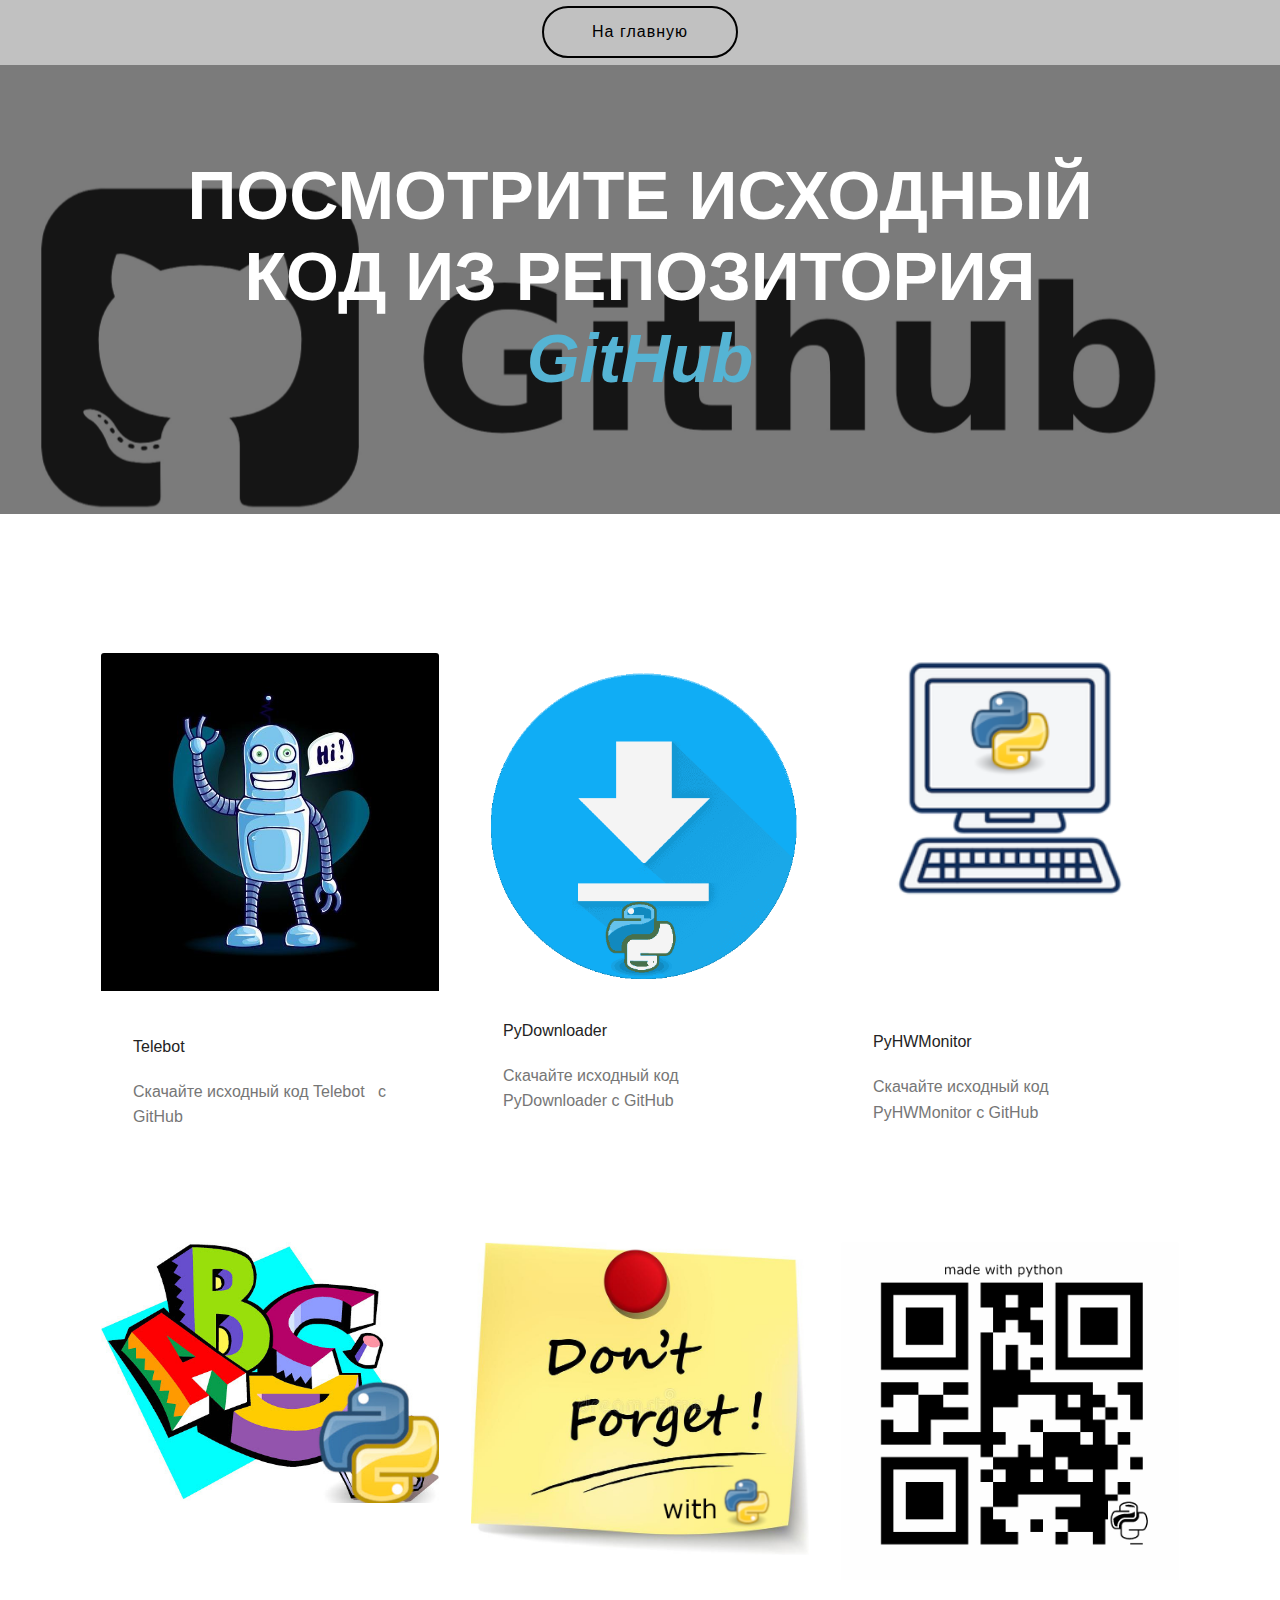
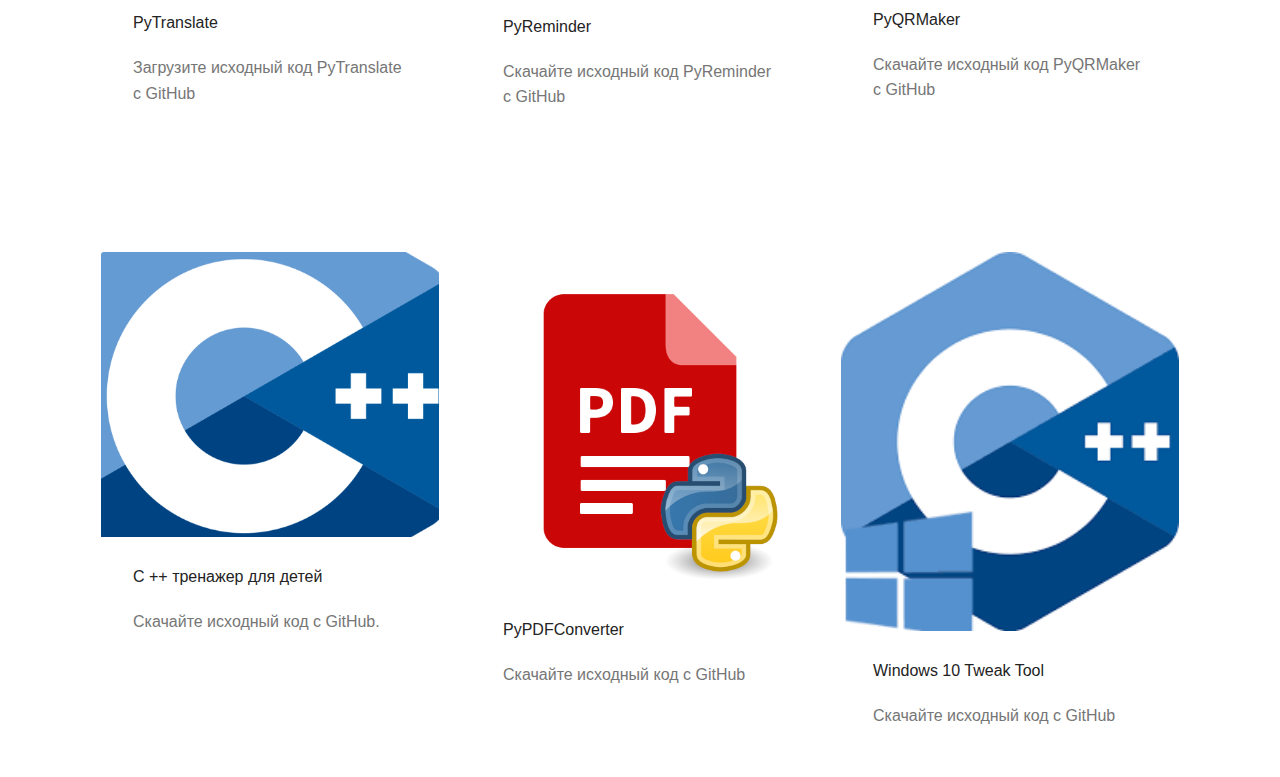
<file: source.html>
<!DOCTYPE html>
<html  >
<head>
  <!-- Site made with Mobirise Website Builder v4.12.4, https://mobirise.com -->
  <meta charset="UTF-8">
  <meta http-equiv="X-UA-Compatible" content="IE=edge">
  <meta name="generator" content="Mobirise v4.12.4, mobirise.com">
  <meta name="viewport" content="width=device-width, initial-scale=1, minimum-scale=1">
  <link rel="shortcut icon" href="assets/images/icons8-code-100-1.png" type="image/x-icon">
  <meta name="description" content="Исходный код программ и бота">
  
  
  <title>Исходный код</title>
  <link rel="stylesheet" href="assets/web/assets/mobirise-icons2/mobirise2.css">
  <link rel="stylesheet" href="assets/bootstrap/css/bootstrap.min.css">
  <link rel="stylesheet" href="assets/bootstrap/css/bootstrap-grid.min.css">
  <link rel="stylesheet" href="assets/bootstrap/css/bootstrap-reboot.min.css">
  <link rel="stylesheet" href="assets/tether/tether.min.css">
  <link rel="stylesheet" href="assets/theme/css/style.css">
  <link rel="preload" as="style" href="assets/mobirise/css/mbr-additional.css"><link rel="stylesheet" href="assets/mobirise/css/mbr-additional.css" type="text/css">
  
  
  
</head>
<body>
  <section class="header1 cid-s5xUFbVXf9" id="header16-s">

    

    

    <div class="container">
        <div class="row justify-content-md-center">
            <div class="col-md-10 align-center">
                
                
                
                <div class="mbr-section-btn"><a class="btn btn-md btn-black-outline display-4" href="index.html">На главную</a></div>
            </div>
        </div>
    </div>

</section>

<section class="engine"><a href="https://mobirise.info/k">develop own website</a></section><section class="header1 cid-s5xXM3HNL4 mbr-parallax-background" id="header16-t">

    

    <div class="mbr-overlay" style="opacity: 0.6; background-color: rgb(35, 35, 35);">
    </div>

    <div class="container">
        <div class="row justify-content-md-center">
            <div class="col-md-10 align-center">
                <h1 class="mbr-section-title mbr-bold pb-3 mbr-fonts-style display-1">ПОСМОТРИТЕ ИСХОДНЫЙ КОД ИЗ РЕПОЗИТОРИЯ<br><a href="https://github.com/SoskaVLG" target="_blank"><em><strong>GitHub</strong></em></a></h1>
                
                
                
            </div>
        </div>
    </div>

</section>

<section class="features18 popup-btn-cards cid-s5xOtRa97c" id="features18-m">

    

    
    <div class="container">
        
        
        <div class="media-container-row pt-5 ">
            <div class="card p-3 col-12 col-md-6 col-lg-4">
                <div class="card-wrapper ">
                    <div class="card-img">
                        <div class="mbr-overlay"></div>
                        <div class="mbr-section-btn text-center"><a href="https://github.com/SoskaVLG/Python-projects/blob/master/bot.py" class="btn btn-primary display-4" target="_blank"><span class="mobi-mbri mobi-mbri-github mbr-iconfont mbr-iconfont-btn"></span>Смотреть код</a></div>
                        <img src="assets/images/bot.jpg" alt="Mobirise" title="">
                    </div>
                    <div class="card-box">
                        <h4 class="card-title mbr-fonts-style display-7"><br>Telebot</h4>
                        <p class="mbr-text mbr-fonts-style align-left display-7">Скачайте исходный код Telebot &nbsp; с GitHub</p>
                    </div>
                </div>
            </div>
            <div class="card p-3 col-12 col-md-6 col-lg-4">
                <div class="card-wrapper">
                    <div class="card-img">
                        <div class="mbr-overlay"></div>
                        <div class="mbr-section-btn text-center"><a href="https://github.com/SoskaVLG/Python-projects/blob/master/PyDownloader.py" class="btn btn-primary display-4" target="_blank"><span class="mobi-mbri mobi-mbri-github mbr-iconfont mbr-iconfont-btn"></span>Смотреть код</a></div>
                        <img src="assets/images/save.png" alt="Mobirise" title="">
                    </div>
                    <div class="card-box">
                        <h4 class="card-title mbr-fonts-style display-7">PyDownloader</h4>
                        <p class="mbr-text mbr-fonts-style display-7">Скачайте исходный код PyDownloader с GitHub</p>
                    </div>
                </div>
            </div>

            <div class="card p-3 col-12 col-md-6 col-lg-4">
                <div class="card-wrapper">
                    <div class="card-img">
                        <div class="mbr-overlay"></div>
                        <div class="mbr-section-btn text-center"><a href="https://github.com/SoskaVLG/Python-projects/blob/master/PyHWMonitor.py" class="btn btn-primary display-4" target="_blank"><span class="mobi-mbri mobi-mbri-github mbr-iconfont mbr-iconfont-btn"></span>Смотреть код</a></div>
                        <img src="assets/images/pc1.png" alt="Mobirise" title="">
                    </div>
                    <div class="card-box">
                        <h4 class="card-title mbr-fonts-style display-7"><br><br><br><br><br><br>PyHWMonitor</h4>
                        <p class="mbr-text mbr-fonts-style display-7">Скачайте исходный код PyHWMonitor с GitHub</p>
                    </div>
                </div>
            </div>

            
        </div>
    </div>
</section>

<section class="features18 popup-btn-cards cid-s5xQHnCdMi" id="features18-n">

    

    
    <div class="container">
        
        
        <div class="media-container-row pt-5 ">
            <div class="card p-3 col-12 col-md-6 col-lg-4">
                <div class="card-wrapper ">
                    <div class="card-img">
                        <div class="mbr-overlay"></div>
                        <div class="mbr-section-btn text-center"><a href="https://github.com/SoskaVLG/Python-projects/blob/master/PyTranslate.py" class="btn btn-primary display-4" target="_blank"><span class="mobi-mbri mobi-mbri-github mbr-iconfont mbr-iconfont-btn"></span>Смотреть код</a></div>
                        <img src="assets/images/translate.jpg" alt="Mobirise" title="">
                    </div>
                    <div class="card-box">
                        <h4 class="card-title mbr-fonts-style display-7"><br><br><br><br><br>PyTranslate</h4>
                        <p class="mbr-text mbr-fonts-style align-left display-7">Загрузите исходный код PyTranslate с GitHub</p>
                    </div>
                </div>
            </div>
            <div class="card p-3 col-12 col-md-6 col-lg-4">
                <div class="card-wrapper">
                    <div class="card-img">
                        <div class="mbr-overlay"></div>
                        <div class="mbr-section-btn text-center"><a href="https://github.com/SoskaVLG/Python-projects/blob/master/PyReminder.py" class="btn btn-primary display-4" target="_blank"><span class="mobi-mbri mobi-mbri-github mbr-iconfont mbr-iconfont-btn"></span>Смотреть код</a></div>
                        <img src="assets/images/remind.jpg" alt="Mobirise" title="">
                    </div>
                    <div class="card-box">
                        <h4 class="card-title mbr-fonts-style display-7"><br><br>PyReminder</h4>
                        <p class="mbr-text mbr-fonts-style display-7">Скачайте исходный код PyReminder с GitHub</p>
                    </div>
                </div>
            </div>

            <div class="card p-3 col-12 col-md-6 col-lg-4">
                <div class="card-wrapper">
                    <div class="card-img">
                        <div class="mbr-overlay"></div>
                        <div class="mbr-section-btn text-center"><a href="https://github.com/SoskaVLG/Python-projects/blob/master/PyQRMaker.py" class="btn btn-primary display-4" target="_blank"><span class="mobi-mbri mobi-mbri-github mbr-iconfont mbr-iconfont-btn"></span>Смотреть код</a></div>
                        <img src="assets/images/qricon.png" alt="Mobirise" title="">
                    </div>
                    <div class="card-box">
                        <h4 class="card-title mbr-fonts-style display-7">PyQRMaker</h4>
                        <p class="mbr-text mbr-fonts-style display-7">Скачайте исходный код PyQRMaker с GitHub</p>
                    </div>
                </div>
            </div>

            
        </div>
    </div>
</section>

<section class="features18 popup-btn-cards cid-s6Be08hXnk" id="features18-15">

    

    
    <div class="container">
        
        
        <div class="media-container-row pt-5 ">
            <div class="card p-3 col-12 col-md-6 col-lg-4">
                <div class="card-wrapper ">
                    <div class="card-img">
                        <div class="mbr-overlay"></div>
                        <div class="mbr-section-btn text-center"><a href="https://github.com/SoskaVLG/CPP-projects/blob/master/Child_Train.cpp" class="btn btn-primary display-4" target="_blank"><span class="mobi-mbri mobi-mbri-github mbr-iconfont mbr-iconfont-btn"></span>Смотреть код</a></div>
                        <img src="assets/images/1200px-iso-c-logo.svg-2.png" alt="Mobirise" title="">
                    </div>
                    <div class="card-box">
                        <h4 class="card-title mbr-fonts-style display-7">C ++ тренажер для детей</h4>
                        <p class="mbr-text mbr-fonts-style align-left display-7">Скачайте исходный код с GitHub.</p>
                    </div>
                </div>
            </div>
            <div class="card p-3 col-12 col-md-6 col-lg-4">
                <div class="card-wrapper">
                    <div class="card-img">
                        <div class="mbr-overlay"></div>
                        <div class="mbr-section-btn text-center"><a href="https://github.com/SoskaVLG/Python-projects/blob/master/PDF.py" class="btn btn-primary display-4" target="_blank"><span class="mobi-mbri mobi-mbri-github mbr-iconfont mbr-iconfont-btn"></span>Смотреть код</a></div>
                        <img src="assets/images/convert.png" alt="Mobirise" title="">
                    </div>
                    <div class="card-box">
                        <h4 class="card-title mbr-fonts-style display-7">PyPDFConverter</h4>
                        <p class="mbr-text mbr-fonts-style display-7">Скачайте исходный код с GitHub</p>
                    </div>
                </div>
            </div>

            <div class="card p-3 col-12 col-md-6 col-lg-4">
                <div class="card-wrapper">
                    <div class="card-img">
                        <div class="mbr-overlay"></div>
                        <div class="mbr-section-btn text-center"><a href="https://github.com/SoskaVLG/CPP-projects/blob/master/Tweaker_RU.cpp" class="btn btn-primary display-4" target="_blank"><span class="mobi-mbri mobi-mbri-github mbr-iconfont mbr-iconfont-btn"></span>Смотреть код</a></div>
                        <img src="assets/images/icon.png" alt="Mobirise">
                    </div>
                    <div class="card-box">
                        <h4 class="card-title mbr-fonts-style display-7">Windows 10 Tweak Tool</h4>
                        <p class="mbr-text mbr-fonts-style display-7">Скачайте исходный код с GitHub</p>
                    </div>
                </div>
            </div>

            
        </div>
    </div>
</section>


  <script src="assets/web/assets/jquery/jquery.min.js"></script>
  <script src="assets/popper/popper.min.js"></script>
  <script src="assets/bootstrap/js/bootstrap.min.js"></script>
  <script src="assets/tether/tether.min.js"></script>
  <script src="assets/smoothscroll/smooth-scroll.js"></script>
  <script src="assets/parallax/jarallax.min.js"></script>
  <script src="assets/mbr-popup-btns/mbr-popup-btns.js"></script>
  <script src="assets/theme/js/script.js"></script>
  
  
</body>
</html>
</file>
<file: assets/web/assets/mobirise-icons2/mobirise2.css>
@font-face {
  font-family: 'Moririse2';
  font-display: swap;
  src:  url('mobirise2.eot?f2bix4');
  src:  url('mobirise2.eot?f2bix4#iefix') format('embedded-opentype'),
    url('mobirise2.ttf?f2bix4') format('truetype'),
    url('mobirise2.woff?f2bix4') format('woff'),
    url('mobirise2.svg?f2bix4#mobirise2') format('svg');
  font-weight: normal;
  font-style: normal;
}

[class^="mobi-"], [class*=" mobi-"] {
  /* use !important to prevent issues with browser extensions that change fonts */
  font-family: 'Moririse2' !important;
  speak: none;
  font-style: normal;
  font-weight: normal;
  font-variant: normal;
  text-transform: none;
  line-height: 1;

  /* Better Font Rendering =========== */
  -webkit-font-smoothing: antialiased;
  -moz-osx-font-smoothing: grayscale;
}

.mobi-mbri-add-submenu:before {
  content: "\e900";
}
.mobi-mbri-alert:before {
  content: "\e901";
}
.mobi-mbri-align-center:before {
  content: "\e902";
}
.mobi-mbri-align-justify:before {
  content: "\e903";
}
.mobi-mbri-align-left:before {
  content: "\e904";
}
.mobi-mbri-align-right:before {
  content: "\e905";
}
.mobi-mbri-android:before {
  content: "\e906";
}
.mobi-mbri-apple:before {
  content: "\e907";
}
.mobi-mbri-arrow-down:before {
  content: "\e908";
}
.mobi-mbri-arrow-next:before {
  content: "\e909";
}
.mobi-mbri-arrow-prev:before {
  content: "\e90a";
}
.mobi-mbri-arrow-up:before {
  content: "\e90b";
}
.mobi-mbri-bold:before {
  content: "\e90c";
}
.mobi-mbri-bookmark:before {
  content: "\e90d";
}
.mobi-mbri-bootstrap:before {
  content: "\e90e";
}
.mobi-mbri-briefcase:before {
  content: "\e90f";
}
.mobi-mbri-browse:before {
  content: "\e910";
}
.mobi-mbri-bulleted-list:before {
  content: "\e911";
}
.mobi-mbri-calendar:before {
  content: "\e912";
}
.mobi-mbri-camera:before {
  content: "\e913";
}
.mobi-mbri-cart-add:before {
  content: "\e914";
}
.mobi-mbri-cart-full:before {
  content: "\e915";
}
.mobi-mbri-cash:before {
  content: "\e916";
}
.mobi-mbri-change-style:before {
  content: "\e917";
}
.mobi-mbri-chat:before {
  content: "\e918";
}
.mobi-mbri-clock:before {
  content: "\e919";
}
.mobi-mbri-close:before {
  content: "\e91a";
}
.mobi-mbri-cloud:before {
  content: "\e91b";
}
.mobi-mbri-code:before {
  content: "\e91c";
}
.mobi-mbri-contact-form:before {
  content: "\e91d";
}
.mobi-mbri-credit-card:before {
  content: "\e91e";
}
.mobi-mbri-cursor-click:before {
  content: "\e91f";
}
.mobi-mbri-cust-feedback:before {
  content: "\e920";
}
.mobi-mbri-database:before {
  content: "\e921";
}
.mobi-mbri-delivery:before {
  content: "\e922";
}
.mobi-mbri-desktop:before {
  content: "\e923";
}
.mobi-mbri-devices:before {
  content: "\e924";
}
.mobi-mbri-down:before {
  content: "\e925";
}
.mobi-mbri-download-2:before {
  content: "\e926";
}
.mobi-mbri-download:before {
  content: "\e927";
}
.mobi-mbri-drag-n-drop-2:before {
  content: "\e928";
}
.mobi-mbri-drag-n-drop:before {
  content: "\e929";
}
.mobi-mbri-edit-2:before {
  content: "\e92a";
}
.mobi-mbri-edit:before {
  content: "\e92b";
}
.mobi-mbri-error:before {
  content: "\e92c";
}
.mobi-mbri-extension:before {
  content: "\e92d";
}
.mobi-mbri-features:before {
  content: "\e92e";
}
.mobi-mbri-file:before {
  content: "\e92f";
}
.mobi-mbri-flag:before {
  content: "\e930";
}
.mobi-mbri-folder:before {
  content: "\e931";
}
.mobi-mbri-gift:before {
  content: "\e932";
}
.mobi-mbri-github:before {
  content: "\e933";
}
.mobi-mbri-globe-2:before {
  content: "\e934";
}
.mobi-mbri-globe:before {
  content: "\e935";
}
.mobi-mbri-growing-chart:before {
  content: "\e936";
}
.mobi-mbri-hearth:before {
  content: "\e937";
}
.mobi-mbri-help:before {
  content: "\e938";
}
.mobi-mbri-home:before {
  content: "\e939";
}
.mobi-mbri-hot-cup:before {
  content: "\e93a";
}
.mobi-mbri-idea:before {
  content: "\e93b";
}
.mobi-mbri-image-gallery:before {
  content: "\e93c";
}
.mobi-mbri-image-slider:before {
  content: "\e93d";
}
.mobi-mbri-info:before {
  content: "\e93e";
}
.mobi-mbri-italic:before {
  content: "\e93f";
}
.mobi-mbri-key:before {
  content: "\e940";
}
.mobi-mbri-laptop:before {
  content: "\e941";
}
.mobi-mbri-layers:before {
  content: "\e942";
}
.mobi-mbri-left-right:before {
  content: "\e943";
}
.mobi-mbri-left:before {
  content: "\e944";
}
.mobi-mbri-letter:before {
  content: "\e945";
}
.mobi-mbri-like:before {
  content: "\e946";
}
.mobi-mbri-link:before {
  content: "\e947";
}
.mobi-mbri-lock:before {
  content: "\e948";
}
.mobi-mbri-login:before {
  content: "\e949";
}
.mobi-mbri-logout:before {
  content: "\e94a";
}
.mobi-mbri-magic-stick:before {
  content: "\e94b";
}
.mobi-mbri-map-pin:before {
  content: "\e94c";
}
.mobi-mbri-menu:before {
  content: "\e94d";
}
.mobi-mbri-mobile-2:before {
  content: "\e94e";
}
.mobi-mbri-mobile-horizontal:before {
  content: "\e94f";
}
.mobi-mbri-mobile:before {
  content: "\e950";
}
.mobi-mbri-mobirise:before {
  content: "\e951";
}
.mobi-mbri-more-horizontal:before {
  content: "\e952";
}
.mobi-mbri-more-vertical:before {
  content: "\e953";
}
.mobi-mbri-music:before {
  content: "\e954";
}
.mobi-mbri-new-file:before {
  content: "\e955";
}
.mobi-mbri-numbered-list:before {
  content: "\e956";
}
.mobi-mbri-opened-folder:before {
  content: "\e957";
}
.mobi-mbri-pages:before {
  content: "\e958";
}
.mobi-mbri-paper-plane:before {
  content: "\e959";
}
.mobi-mbri-paperclip:before {
  content: "\e95a";
}
.mobi-mbri-phone:before {
  content: "\e95b";
}
.mobi-mbri-photo:before {
  content: "\e95c";
}
.mobi-mbri-photos:before {
  content: "\e95d";
}
.mobi-mbri-pin:before {
  content: "\e95e";
}
.mobi-mbri-play:before {
  content: "\e95f";
}
.mobi-mbri-plus:before {
  content: "\e960";
}
.mobi-mbri-preview:before {
  content: "\e961";
}
.mobi-mbri-print:before {
  content: "\e962";
}
.mobi-mbri-protect:before {
  content: "\e963";
}
.mobi-mbri-question:before {
  content: "\e964";
}
.mobi-mbri-quote-left:before {
  content: "\e965";
}
.mobi-mbri-quote-right:before {
  content: "\e966";
}
.mobi-mbri-redo:before {
  content: "\e967";
}
.mobi-mbri-refresh:before {
  content: "\e968";
}
.mobi-mbri-responsive-2:before {
  content: "\e969";
}
.mobi-mbri-responsive:before {
  content: "\e96a";
}
.mobi-mbri-right:before {
  content: "\e96b";
}
.mobi-mbri-rocket:before {
  content: "\e96c";
}
.mobi-mbri-sad-face:before {
  content: "\e96d";
}
.mobi-mbri-sale:before {
  content: "\e96e";
}
.mobi-mbri-save:before {
  content: "\e96f";
}
.mobi-mbri-search:before {
  content: "\e970";
}
.mobi-mbri-setting-2:before {
  content: "\e971";
}
.mobi-mbri-setting-3:before {
  content: "\e972";
}
.mobi-mbri-setting:before {
  content: "\e973";
}
.mobi-mbri-share:before {
  content: "\e974";
}
.mobi-mbri-shopping-bag:before {
  content: "\e975";
}
.mobi-mbri-shopping-basket:before {
  content: "\e976";
}
.mobi-mbri-shopping-cart:before {
  content: "\e977";
}
.mobi-mbri-sites:before {
  content: "\e978";
}
.mobi-mbri-smile-face:before {
  content: "\e979";
}
.mobi-mbri-speed:before {
  content: "\e97a";
}
.mobi-mbri-star:before {
  content: "\e97b";
}
.mobi-mbri-success:before {
  content: "\e97c";
}
.mobi-mbri-sun:before {
  content: "\e97d";
}
.mobi-mbri-sun2:before {
  content: "\e97e";
}
.mobi-mbri-tablet-vertical:before {
  content: "\e97f";
}
.mobi-mbri-tablet:before {
  content: "\e980";
}
.mobi-mbri-target:before {
  content: "\e981";
}
.mobi-mbri-timer:before {
  content: "\e982";
}
.mobi-mbri-to-ftp:before {
  content: "\e983";
}
.mobi-mbri-to-local-drive:before {
  content: "\e984";
}
.mobi-mbri-touch-swipe:before {
  content: "\e985";
}
.mobi-mbri-touch:before {
  content: "\e986";
}
.mobi-mbri-trash:before {
  content: "\e987";
}
.mobi-mbri-underline:before {
  content: "\e988";
}
.mobi-mbri-undo:before {
  content: "\e989";
}
.mobi-mbri-unlink:before {
  content: "\e98a";
}
.mobi-mbri-unlock:before {
  content: "\e98b";
}
.mobi-mbri-up-down:before {
  content: "\e98c";
}
.mobi-mbri-up:before {
  content: "\e98d";
}
.mobi-mbri-update:before {
  content: "\e98e";
}
.mobi-mbri-upload-2:before {
  content: "\e98f";
}
.mobi-mbri-upload:before {
  content: "\e990";
}
.mobi-mbri-user-2:before {
  content: "\e991";
}
.mobi-mbri-user:before {
  content: "\e992";
}
.mobi-mbri-users:before {
  content: "\e993";
}
.mobi-mbri-video-play:before {
  content: "\e994";
}
.mobi-mbri-video:before {
  content: "\e995";
}
.mobi-mbri-watch:before {
  content: "\e996";
}
.mobi-mbri-website-theme-2:before {
  content: "\e997";
}
.mobi-mbri-website-theme:before {
  content: "\e998";
}
.mobi-mbri-wifi:before {
  content: "\e999";
}
.mobi-mbri-windows:before {
  content: "\e99a";
}
.mobi-mbri-zoom-in:before {
  content: "\e99b";
}
.mobi-mbri-zoom-out:before {
  content: "\e99c";
}
</file>
<file: assets/web/assets/mobirise-icons/mobirise-icons.css>
@font-face {
  font-family: 'MobiriseIcons';
  src:  url('mobirise-icons.eot?spat4u');
  src:  url('mobirise-icons.eot?spat4u#iefix') format('embedded-opentype'),
    url('mobirise-icons.ttf?spat4u') format('truetype'),
    url('mobirise-icons.woff?spat4u') format('woff'),
    url('mobirise-icons.svg?spat4u#MobiriseIcons') format('svg');
  font-weight: normal;
  font-style: normal;
  font-display: swap;
}

[class^="mbri-"], [class*=" mbri-"] {
  /* use !important to prevent issues with browser extensions that change fonts */
  font-family: MobiriseIcons !important;
  speak: none;
  font-style: normal;
  font-weight: normal;
  font-variant: normal;
  text-transform: none;
  line-height: 1;

  /* Better Font Rendering =========== */
  -webkit-font-smoothing: antialiased;
  -moz-osx-font-smoothing: grayscale;
}

.mbri-add-submenu:before {
  content: "\e900";
}
.mbri-alert:before {
  content: "\e901";
}
.mbri-align-center:before {
  content: "\e902";
}
.mbri-align-justify:before {
  content: "\e903";
}
.mbri-align-left:before {
  content: "\e904";
}
.mbri-align-right:before {
  content: "\e905";
}
.mbri-android:before {
  content: "\e906";
}
.mbri-apple:before {
  content: "\e907";
}
.mbri-arrow-down:before {
  content: "\e908";
}
.mbri-arrow-next:before {
  content: "\e909";
}
.mbri-arrow-prev:before {
  content: "\e90a";
}
.mbri-arrow-up:before {
  content: "\e90b";
}
.mbri-bold:before {
  content: "\e90c";
}
.mbri-bookmark:before {
  content: "\e90d";
}
.mbri-bootstrap:before {
  content: "\e90e";
}
.mbri-briefcase:before {
  content: "\e90f";
}
.mbri-browse:before {
  content: "\e910";
}
.mbri-bulleted-list:before {
  content: "\e911";
}
.mbri-calendar:before {
  content: "\e912";
}
.mbri-camera:before {
  content: "\e913";
}
.mbri-cart-add:before {
  content: "\e914";
}
.mbri-cart-full:before {
  content: "\e915";
}
.mbri-cash:before {
  content: "\e916";
}
.mbri-change-style:before {
  content: "\e917";
}
.mbri-chat:before {
  content: "\e918";
}
.mbri-clock:before {
  content: "\e919";
}
.mbri-close:before {
  content: "\e91a";
}
.mbri-cloud:before {
  content: "\e91b";
}
.mbri-code:before {
  content: "\e91c";
}
.mbri-contact-form:before {
  content: "\e91d";
}
.mbri-credit-card:before {
  content: "\e91e";
}
.mbri-cursor-click:before {
  content: "\e91f";
}
.mbri-cust-feedback:before {
  content: "\e920";
}
.mbri-database:before {
  content: "\e921";
}
.mbri-delivery:before {
  content: "\e922";
}
.mbri-desktop:before {
  content: "\e923";
}
.mbri-devices:before {
  content: "\e924";
}
.mbri-down:before {
  content: "\e925";
}
.mbri-download:before {
  content: "\e989";
}
.mbri-drag-n-drop:before {
  content: "\e927";
}
.mbri-drag-n-drop2:before {
  content: "\e928";
}
.mbri-edit:before {
  content: "\e929";
}
.mbri-edit2:before {
  content: "\e92a";
}
.mbri-error:before {
  content: "\e92b";
}
.mbri-extension:before {
  content: "\e92c";
}
.mbri-features:before {
  content: "\e92d";
}
.mbri-file:before {
  content: "\e92e";
}
.mbri-flag:before {
  content: "\e92f";
}
.mbri-folder:before {
  content: "\e930";
}
.mbri-gift:before {
  content: "\e931";
}
.mbri-github:before {
  content: "\e932";
}
.mbri-globe:before {
  content: "\e933";
}
.mbri-globe-2:before {
  content: "\e934";
}
.mbri-growing-chart:before {
  content: "\e935";
}
.mbri-hearth:before {
  content: "\e936";
}
.mbri-help:before {
  content: "\e937";
}
.mbri-home:before {
  content: "\e938";
}
.mbri-hot-cup:before {
  content: "\e939";
}
.mbri-idea:before {
  content: "\e93a";
}
.mbri-image-gallery:before {
  content: "\e93b";
}
.mbri-image-slider:before {
  content: "\e93c";
}
.mbri-info:before {
  content: "\e93d";
}
.mbri-italic:before {
  content: "\e93e";
}
.mbri-key:before {
  content: "\e93f";
}
.mbri-laptop:before {
  content: "\e940";
}
.mbri-layers:before {
  content: "\e941";
}
.mbri-left-right:before {
  content: "\e942";
}
.mbri-left:before {
  content: "\e943";
}
.mbri-letter:before {
  content: "\e944";
}
.mbri-like:before {
  content: "\e945";
}
.mbri-link:before {
  content: "\e946";
}
.mbri-lock:before {
  content: "\e947";
}
.mbri-login:before {
  content: "\e948";
}
.mbri-logout:before {
  content: "\e949";
}
.mbri-magic-stick:before {
  content: "\e94a";
}
.mbri-map-pin:before {
  content: "\e94b";
}
.mbri-menu:before {
  content: "\e94c";
}
.mbri-mobile:before {
  content: "\e94d";
}
.mbri-mobile2:before {
  content: "\e94e";
}
.mbri-mobirise:before {
  content: "\e94f";
}
.mbri-more-horizontal:before {
  content: "\e950";
}
.mbri-more-vertical:before {
  content: "\e951";
}
.mbri-music:before {
  content: "\e952";
}
.mbri-new-file:before {
  content: "\e953";
}
.mbri-numbered-list:before {
  content: "\e954";
}
.mbri-opened-folder:before {
  content: "\e955";
}
.mbri-pages:before {
  content: "\e956";
}
.mbri-paper-plane:before {
  content: "\e957";
}
.mbri-paperclip:before {
  content: "\e958";
}
.mbri-photo:before {
  content: "\e959";
}
.mbri-photos:before {
  content: "\e95a";
}
.mbri-pin:before {
  content: "\e95b";
}
.mbri-play:before {
  content: "\e95c";
}
.mbri-plus:before {
  content: "\e95d";
}
.mbri-preview:before {
  content: "\e95e";
}
.mbri-print:before {
  content: "\e95f";
}
.mbri-protect:before {
  content: "\e960";
}
.mbri-question:before {
  content: "\e961";
}
.mbri-quote-left:before {
  content: "\e962";
}
.mbri-quote-right:before {
  content: "\e963";
}
.mbri-refresh:before {
  content: "\e964";
}
.mbri-responsive:before {
  content: "\e965";
}
.mbri-right:before {
  content: "\e966";
}
.mbri-rocket:before {
  content: "\e967";
}
.mbri-sad-face:before {
  content: "\e968";
}
.mbri-sale:before {
  content: "\e969";
}
.mbri-save:before {
  content: "\e96a";
}
.mbri-search:before {
  content: "\e96b";
}
.mbri-setting:before {
  content: "\e96c";
}
.mbri-setting2:before {
  content: "\e96d";
}
.mbri-setting3:before {
  content: "\e96e";
}
.mbri-share:before {
  content: "\e96f";
}
.mbri-shopping-bag:before {
  content: "\e970";
}
.mbri-shopping-basket:before {
  content: "\e971";
}
.mbri-shopping-cart:before {
  content: "\e972";
}
.mbri-sites:before {
  content: "\e973";
}
.mbri-smile-face:before {
  content: "\e974";
}
.mbri-speed:before {
  content: "\e975";
}
.mbri-star:before {
  content: "\e976";
}
.mbri-success:before {
  content: "\e977";
}
.mbri-sun:before {
  content: "\e978";
}
.mbri-sun2:before {
  content: "\e979";
}
.mbri-tablet:before {
  content: "\e97a";
}
.mbri-tablet-vertical:before {
  content: "\e97b";
}
.mbri-target:before {
  content: "\e97c";
}
.mbri-timer:before {
  content: "\e97d";
}
.mbri-to-ftp:before {
  content: "\e97e";
}
.mbri-to-local-drive:before {
  content: "\e97f";
}
.mbri-touch-swipe:before {
  content: "\e980";
}
.mbri-touch:before {
  content: "\e981";
}
.mbri-trash:before {
  content: "\e982";
}
.mbri-underline:before {
  content: "\e983";
}
.mbri-unlink:before {
  content: "\e984";
}
.mbri-unlock:before {
  content: "\e985";
}
.mbri-up-down:before {
  content: "\e986";
}
.mbri-up:before {
  content: "\e987";
}
.mbri-update:before {
  content: "\e988";
}
.mbri-upload:before {
 content: "\e926"; 
}
.mbri-user:before {
  content: "\e98a";
}
.mbri-user2:before {
  content: "\e98b";
}
.mbri-users:before {
  content: "\e98c";
}
.mbri-video:before {
  content: "\e98d";
}
.mbri-video-play:before {
  content: "\e98e";
}
.mbri-watch:before {
  content: "\e98f";
}
.mbri-website-theme:before {
  content: "\e990";
}
.mbri-wifi:before {
  content: "\e991";
}
.mbri-windows:before {
  content: "\e992";
}
.mbri-zoom-out:before {
  content: "\e993";
}
.mbri-redo:before {
  content: "\e994";
}
.mbri-undo:before {
  content: "\e995";
}
</file>
<file: assets/dropdown/css/style.css>
.navbar-dropdown {
  left: 0;
  padding: 0;
  position: absolute;
  right: 0;
  top: 0;
  transition: all 0.45s ease;
  z-index: 1030;
  background: #282828; }
  .navbar-dropdown .navbar-logo {
    margin-right: 0.8rem;
    transition: margin 0.3s ease-in-out;
    vertical-align: middle; }
    .navbar-dropdown .navbar-logo img {
      height: 3.125rem;
      transition: all 0.3s ease-in-out; }
    .navbar-dropdown .navbar-logo.mbr-iconfont {
      font-size: 3.125rem;
      line-height: 3.125rem; }
  .navbar-dropdown .navbar-caption {
    font-weight: 700;
    white-space: normal;
    vertical-align: -4px;
    line-height: 3.125rem !important; }
    .navbar-dropdown .navbar-caption, .navbar-dropdown .navbar-caption:hover {
      color: inherit;
      text-decoration: none; }
  .navbar-dropdown .mbr-iconfont + .navbar-caption {
    vertical-align: -1px; }
  .navbar-dropdown.navbar-fixed-top {
    position: fixed; }
  .navbar-dropdown .navbar-brand span {
    vertical-align: -4px; }
  .navbar-dropdown.bg-color.transparent {
    background: none; }
  .navbar-dropdown.navbar-short .navbar-brand {
    padding: 0.625rem 0; }
    .navbar-dropdown.navbar-short .navbar-brand span {
      vertical-align: -1px; }
  .navbar-dropdown.navbar-short .navbar-caption {
    line-height: 2.375rem !important;
    vertical-align: -2px; }
  .navbar-dropdown.navbar-short .navbar-logo {
    margin-right: 0.5rem; }
    .navbar-dropdown.navbar-short .navbar-logo img {
      height: 2.375rem; }
    .navbar-dropdown.navbar-short .navbar-logo.mbr-iconfont {
      font-size: 2.375rem;
      line-height: 2.375rem; }
  .navbar-dropdown.navbar-short .mbr-table-cell {
    height: 3.625rem; }
  .navbar-dropdown .navbar-close {
    left: 0.6875rem;
    position: fixed;
    top: 0.75rem;
    z-index: 1000; }
  .navbar-dropdown .hamburger-icon {
    content: "";
    display: inline-block;
    vertical-align: middle;
    width: 16px;
    -webkit-box-shadow: 0 -6px 0 1px #282828,0 0 0 1px #282828,0 6px 0 1px #282828;
    -moz-box-shadow: 0 -6px 0 1px #282828,0 0 0 1px #282828,0 6px 0 1px #282828;
    box-shadow: 0 -6px 0 1px #282828,0 0 0 1px #282828,0 6px 0 1px #282828; }

.dropdown-menu .dropdown-toggle[data-toggle="dropdown-submenu"]::after {
  border-bottom: 0.35em solid transparent;
  border-left: 0.35em solid;
  border-right: 0;
  border-top: 0.35em solid transparent;
  margin-left: 0.3rem; }

.dropdown-menu .dropdown-item:focus {
  outline: 0; }

.nav-dropdown {
  font-size: 0.75rem;
  font-weight: 500;
  height: auto !important; }
  .nav-dropdown .nav-btn {
    padding-left: 1rem; }
  .nav-dropdown .link {
    margin: .667em 1.667em;
    font-weight: 500;
    padding: 0;
    transition: color .2s ease-in-out; }
    .nav-dropdown .link.dropdown-toggle {
      margin-right: 2.583em; }
      .nav-dropdown .link.dropdown-toggle::after {
        margin-left: .25rem;
        border-top: 0.35em solid;
        border-right: 0.35em solid transparent;
        border-left: 0.35em solid transparent;
        border-bottom: 0; }
      .nav-dropdown .link.dropdown-toggle[aria-expanded="true"] {
        margin: 0;
        padding: 0.667em 3.263em  0.667em 1.667em; }
  .nav-dropdown .link::after,
  .nav-dropdown .dropdown-item::after {
    color: inherit; }
  .nav-dropdown .btn {
    font-size: 0.75rem;
    font-weight: 700;
    letter-spacing: 0;
    margin-bottom: 0;
    padding-left: 1.25rem;
    padding-right: 1.25rem; }
  .nav-dropdown .dropdown-menu {
    border-radius: 0;
    border: 0;
    left: 0;
    margin: 0;
    padding-bottom: 1.25rem;
    padding-top: 1.25rem;
    position: relative; }
  .nav-dropdown .dropdown-submenu {
    margin-left: 0.125rem;
    top: 0; }
  .nav-dropdown .dropdown-item {
    font-weight: 500;
    line-height: 2;
    padding: 0.3846em 4.615em 0.3846em 1.5385em;
    position: relative;
    transition: color .2s ease-in-out, background-color .2s ease-in-out; }
    .nav-dropdown .dropdown-item::after {
      margin-top: -0.3077em;
      position: absolute;
      right: 1.1538em;
      top: 50%; }
    .nav-dropdown .dropdown-item:focus, .nav-dropdown .dropdown-item:hover {
      background: none; }

@media (max-width: 767px) {
  .nav-dropdown.navbar-toggleable-sm {
    bottom: 0;
    display: none;
    left: 0;
    overflow-x: hidden;
    position: fixed;
    top: 0;
    transform: translateX(-100%);
    -ms-transform: translateX(-100%);
    -webkit-transform: translateX(-100%);
    width: 18.75rem;
    z-index: 999; } }
.nav-dropdown.navbar-toggleable-xl {
  bottom: 0;
  display: none;
  left: 0;
  overflow-x: hidden;
  position: fixed;
  top: 0;
  transform: translateX(-100%);
  -ms-transform: translateX(-100%);
  -webkit-transform: translateX(-100%);
  width: 18.75rem;
  z-index: 999; }

.nav-dropdown-sm {
  display: block !important;
  overflow-x: hidden;
  overflow: auto;
  padding-top: 3.875rem; }
  .nav-dropdown-sm::after {
    content: "";
    display: block;
    height: 3rem;
    width: 100%; }
  .nav-dropdown-sm.collapse.in ~ .navbar-close {
    display: block !important; }
  .nav-dropdown-sm.collapsing, .nav-dropdown-sm.collapse.in {
    transform: translateX(0);
    -ms-transform: translateX(0);
    -webkit-transform: translateX(0);
    transition: all 0.25s ease-out;
    -webkit-transition: all 0.25s ease-out;
    background: #282828; }
  .nav-dropdown-sm.collapsing[aria-expanded="false"] {
    transform: translateX(-100%);
    -ms-transform: translateX(-100%);
    -webkit-transform: translateX(-100%); }
  .nav-dropdown-sm .nav-item {
    display: block;
    margin-left: 0 !important;
    padding-left: 0; }
  .nav-dropdown-sm .link,
  .nav-dropdown-sm .dropdown-item {
    border-top: 1px dotted rgba(255, 255, 255, 0.1);
    font-size: 0.8125rem;
    line-height: 1.6;
    margin: 0 !important;
    padding: 0.875rem 2.4rem 0.875rem 1.5625rem !important;
    position: relative;
    white-space: normal; }
    .nav-dropdown-sm .link:focus, .nav-dropdown-sm .link:hover,
    .nav-dropdown-sm .dropdown-item:focus,
    .nav-dropdown-sm .dropdown-item:hover {
      background: rgba(0, 0, 0, 0.2) !important;
      color: #c0a375; }
  .nav-dropdown-sm .nav-btn {
    position: relative;
    padding: 1.5625rem 1.5625rem 0 1.5625rem; }
    .nav-dropdown-sm .nav-btn::before {
      border-top: 1px dotted rgba(255, 255, 255, 0.1);
      content: "";
      left: 0;
      position: absolute;
      top: 0;
      width: 100%; }
    .nav-dropdown-sm .nav-btn + .nav-btn {
      padding-top: 0.625rem; }
      .nav-dropdown-sm .nav-btn + .nav-btn::before {
        display: none; }
  .nav-dropdown-sm .btn {
    padding: 0.625rem 0; }
  .nav-dropdown-sm .dropdown-toggle[data-toggle="dropdown-submenu"]::after {
    margin-left: .25rem;
    border-top: 0.35em solid;
    border-right: 0.35em solid transparent;
    border-left: 0.35em solid transparent;
    border-bottom: 0; }
  .nav-dropdown-sm .dropdown-toggle[data-toggle="dropdown-submenu"][aria-expanded="true"]::after {
    border-top: 0;
    border-right: 0.35em solid transparent;
    border-left: 0.35em solid transparent;
    border-bottom: 0.35em solid; }
  .nav-dropdown-sm .dropdown-menu {
    margin: 0;
    padding: 0;
    position: relative;
    top: 0;
    left: 0;
    width: 100%;
    border: 0;
    float: none;
    border-radius: 0;
    background: none; }
  .nav-dropdown-sm .dropdown-submenu {
    left: 100%;
    margin-left: 0.125rem;
    margin-top: -1.25rem;
    top: 0; }

.navbar-toggleable-sm .nav-dropdown .dropdown-menu {
  position: absolute; }

.navbar-toggleable-sm .nav-dropdown .dropdown-submenu {
  left: 100%;
  margin-left: 0.125rem;
  margin-top: -1.25rem;
  top: 0; }

.navbar-toggleable-sm.opened .nav-dropdown .dropdown-menu {
  position: relative; }

.navbar-toggleable-sm.opened .nav-dropdown .dropdown-submenu {
  left: 0;
  margin-left: 00rem;
  margin-top: 0rem;
  top: 0; }

.is-builder .nav-dropdown.collapsing {
  transition: none !important; }

/*# sourceMappingURL=style.css.map */
</file>
<file: assets/theme/css/style.css>
/*!
 * Mobirise v4 theme (https://mobirise.com/)
 * Copyright 2017 Mobirise
 */
section {
  background-color: #eeeeee;
}

.form-control:focus {
  box-shadow: none;
}

:focus {
  outline: none;
}

body {
  font-style: normal;
  line-height: 1.5;
}

section,
.container,
.container-fluid {
  position: relative;
  word-wrap: break-word;
}

a.mbr-iconfont:hover {
  text-decoration: none;
}

.article .lead p,
.article .lead ul,
.article .lead ol,
.article .lead pre,
.article .lead blockquote {
  margin-bottom: 0;
}

ul,
ol,
pre,
blockquote {
  margin-bottom: 2.3125rem;
}

pre {
  background: #f4f4f4;
  padding: 10px 24px;
  white-space: pre-wrap;
}

.inactive {
  -webkit-user-select: none;
  -moz-user-select: none;
  -ms-user-select: none;
  user-select: none;
  pointer-events: none;
  -webkit-user-drag: none;
  user-drag: none;
}

.mbr-section__comments .row {
  justify-content: center;
  -webkit-justify-content: center;
}

a {
  font-style: normal;
  font-weight: 400;
  cursor: pointer;
}

a, a:hover {
  text-decoration: none;
}

figure {
  margin-bottom: 0;
}

body {
  color: #232323;
}

h1,
h2,
h3,
h4,
h5,
h6,
.h1,
.h2,
.h3,
.h4,
.h5,
.h6,
.display-1,
.display-2,
.display-3,
.display-4 {
  line-height: 1;
  word-break: break-word;
  word-wrap: break-word;
}

.mbr-section-title {
  font-style: normal;
  line-height: 1.2;
}

.mbr-section-subtitle {
  line-height: 1.3;
}

.mbr-text {
  font-style: normal;
  line-height: 1.6;
}

b,
strong {
  font-weight: bold;
}

blockquote {
  padding: 10px 0 10px 20px;
  position: relative;
  border-left: 2px solid;
  border-color: #ff3366;
}

input:-webkit-autofill, input:-webkit-autofill:hover, input:-webkit-autofill:focus, input:-webkit-autofill:active {
  transition-delay: 9999s;
  transition-property: background-color, color;
}

textarea[type='hidden'] {
  display: none;
}

body {
  position: relative;
}

section {
  background-position: 50% 50%;
  background-repeat: no-repeat;
  background-size: cover;
}

section .mbr-background-video,
section .mbr-background-video-preview {
  position: absolute;
  bottom: 0;
  left: 0;
  right: 0;
  top: 0;
}

.hidden {
  visibility: hidden;
}

.mbr-z-index20 {
  z-index: 20;
}

/*! Base colors */
.mbr-white {
  color: #ffffff;
}

.mbr-black {
  color: #000000;
}

.mbr-bg-white {
  background-color: #ffffff;
}

.mbr-bg-black {
  background-color: #000000;
}

/*! Text-aligns */
.align-left {
  text-align: left;
}

.align-center {
  text-align: center;
}

.align-right {
  text-align: right;
}

@media (max-width: 767px) {
  .align-left,
  .align-center,
  .align-right,
  .mbr-section-btn,
  .mbr-section-title {
    text-align: center;
  }
}

/*! Font-weight  */
.mbr-light {
  font-weight: 300;
}

.mbr-regular {
  font-weight: 400;
}

.mbr-semibold {
  font-weight: 500;
}

.mbr-bold {
  font-weight: 700;
}

/*! Media  */
.media-size-item {
  -moz-flex: 1 1 auto;
  -o-flex: 1 1 auto;
  flex: 1 1 auto;
}

.media-content {
  flex-basis: 100%;
}

.media-container-row {
  display: flex;
  flex-direction: row;
  flex-wrap: wrap;
  justify-content: center;
  align-content: center;
  align-items: start;
}

.media-container-row .media-size-item {
  width: 400px;
}

.media-container-column {
  display: flex;
  flex-direction: column;
  flex-wrap: wrap;
  justify-content: center;
  align-content: center;
  align-items: stretch;
}

.media-container-column > * {
  width: 100%;
}

@media (min-width: 992px) {
  .media-container-row {
    flex-wrap: nowrap;
  }
}

figure {
  overflow: hidden;
}

figure[mbr-media-size] {
  transition: width 0.1s;
}

.mbr-figure img,
.mbr-figure iframe {
  display: block;
  width: 100%;
}

.card {
  background-color: transparent;
  border: none;
}

.card-box {
  width: 100%;
}

.card-img {
  text-align: center;
  flex-shrink: 0;
  -webkit-flex-shrink: 0;
}

.media {
  max-width: 100%;
  margin: 0 auto;
}

.mbr-figure {
  -ms-grid-row-align: center;
  align-self: center;
}

.media-container > div {
  max-width: 100%;
}

.mbr-figure img,
.card-img img {
  width: 100%;
}

@media (max-width: 991px) {
  .media-size-item {
    width: auto !important;
  }
  .media {
    width: auto;
  }
  .mbr-figure {
    width: 100% !important;
  }
}

/*! Buttons */
.btn {
  font-weight: 500;
  border-width: 2px;
  font-style: normal;
  letter-spacing: 1px;
  margin: .4rem .8rem;
  white-space: normal;
  transition: all .3s ease-in-out;
  display: inline-flex;
  align-items: center;
  justify-content: center;
  word-break: break-word;
  -webkit-align-items: center;
  -webkit-justify-content: center;
  display: -webkit-inline-flex;
}

.btn-sm {
  font-weight: 500;
  letter-spacing: 1px;
  transition: all .3s ease-in-out;
}

.btn-md {
  font-weight: 500;
  letter-spacing: 1px;
  margin: .4rem .8rem !important;
  transition: all .3s ease-in-out;
}

.btn-lg {
  font-weight: 500;
  letter-spacing: 1px;
  margin: .4rem .8rem !important;
  transition: all .3s ease-in-out;
}

.mbr-section-btn {
  margin-left: -0.25rem;
  margin-right: -0.25rem;
  font-size: 0;
}

nav .mbr-section-btn {
  margin-left: 0rem;
  margin-right: 0rem;
}

.btn-form {
  border-radius: 0;
}

.btn-form:hover {
  cursor: pointer;
}

/*! Btn icon margin */
.btn .mbr-iconfont,
.btn.btn-sm .mbr-iconfont {
  cursor: pointer;
  margin-right: 0.5rem;
}

.btn.btn-md .mbr-iconfont,
.btn.btn-md .mbr-iconfont {
  margin-right: 0.8rem;
}

.mbr-regular {
  font-weight: 400;
}

.mbr-semibold {
  font-weight: 500;
}

.mbr-bold {
  font-weight: 700;
}

[type='submit'] {
  -webkit-appearance: none;
}

/*! Full-screen */
.mbr-fullscreen .mbr-overlay {
  min-height: 100vh;
}

.mbr-fullscreen {
  display: flex;
  display: -moz-flex;
  display: -ms-flex;
  display: -o-flex;
  align-items: center;
  -webkit-align-items: center;
  min-height: 100vh;
  padding-top: 3rem;
  padding-bottom: 3rem;
}

/*! Map */
.map {
  height: 25rem;
  position: relative;
}

.map iframe {
  width: 100%;
  height: 100%;
}

.mbr-overlay {
  background-color: #000;
  bottom: 0;
  left: 0;
  opacity: .5;
  position: absolute;
  right: 0;
  top: 0;
  z-index: 0;
  pointer-events: none;
}

/* Form */
blockquote {
  font-style: italic;
  padding: 10px 0 10px 20px;
  font-size: 1.09rem;
  position: relative;
  border-width: 3px;
}

.form-control {
  background-color: #f5f5f5;
  box-shadow: none;
  color: #565656;
  line-height: 1.43;
  min-height: 3.5em;
  padding: 1.07em .5em;
}

.form-control, .form-control:focus {
  border: 1px solid #e8e8e8;
}

.form-active .form-control:invalid {
  border-color: red;
}

.form-control-label {
  position: relative;
  cursor: pointer;
  margin-bottom: .357em;
  padding: 0;
}

.alert {
  color: #ffffff;
  border-radius: 0;
  border: 0;
  font-size: .875rem;
  line-height: 1.5;
  margin-bottom: 1.875rem;
  padding: 1.25rem;
  position: relative;
}

.alert.alert-form::after {
  background-color: inherit;
  bottom: -7px;
  content: "";
  display: block;
  height: 14px;
  left: 50%;
  margin-left: -7px;
  position: absolute;
  transform: rotate(45deg);
  width: 14px;
  -webkit-transform: rotate(45deg);
}

.form-asterisk {
  font-family: initial;
  position: absolute;
  top: -2px;
  font-weight: normal;
}

/*! Scroll to top arrow */
#scrollToTop a i:before {
  content: '';
  position: absolute;
  height: 40%;
  top: 25%;
  background: #fff;
  width: 2px;
  left: calc(50% - 1px);
}

#scrollToTop a i:after {
  content: '';
  position: absolute;
  display: block;
  border-top: 2px solid #fff;
  border-right: 2px solid #fff;
  width: 40%;
  height: 40%;
  left: 30%;
  bottom: 30%;
  transform: rotate(135deg);
  -webkit-transform: rotate(135deg);
}

.mbr-arrow-up {
  bottom: 25px;
  right: 90px;
  position: fixed;
  text-align: right;
  z-index: 5000;
  color: #ffffff;
  font-size: 32px;
  transform: rotate(180deg);
  -webkit-transform: rotate(180deg);
}

.mbr-arrow-up a {
  background: rgba(0, 0, 0, 0.2);
  border-radius: 3px;
  color: #fff;
  display: inline-block;
  height: 60px;
  width: 60px;
  outline-style: none !important;
  position: relative;
  text-decoration: none;
  transition: all 0.3s ease-in-out;
  cursor: pointer;
  text-align: center;
}

.mbr-arrow-up a:hover {
  background-color: rgba(0, 0, 0, 0.4);
}

.mbr-arrow-up a i {
  line-height: 60px;
}

.mbr-arrow-up-icon {
  display: block;
  color: #fff;
}

.mbr-arrow-up-icon::before {
  content: '\203a';
  display: inline-block;
  font-family: serif;
  font-size: 32px;
  line-height: 1;
  font-style: normal;
  position: relative;
  top: 6px;
  left: -4px;
  -webkit-transform: rotate(-90deg);
  transform: rotate(-90deg);
}

/*! Arrow Down */
.mbr-arrow {
  position: absolute;
  bottom: 45px;
  left: 50%;
  width: 60px;
  height: 60px;
  cursor: pointer;
  background-color: rgba(80, 80, 80, 0.5);
  border-radius: 50%;
  -webkit-transform: translateX(-50%);
  transform: translateX(-50%);
}

.mbr-arrow > a {
  display: inline-block;
  text-decoration: none;
  outline-style: none;
  -webkit-animation: arrowdown 1.7s ease-in-out infinite;
  animation: arrowdown 1.7s ease-in-out infinite;
}

.mbr-arrow > a > i {
  position: absolute;
  top: -2px;
  left: 15px;
  font-size: 2rem;
}

@keyframes arrowdown {
  0% {
    transform: translateY(0px);
    -webkit-transform: translateY(0px);
  }
  50% {
    transform: translateY(-5px);
    -webkit-transform: translateY(-5px);
  }
  100% {
    transform: translateY(0px);
    -webkit-transform: translateY(0px);
  }
}

@-webkit-keyframes arrowdown {
  0% {
    transform: translateY(0px);
    -webkit-transform: translateY(0px);
  }
  50% {
    transform: translateY(-5px);
    -webkit-transform: translateY(-5px);
  }
  100% {
    transform: translateY(0px);
    -webkit-transform: translateY(0px);
  }
}

@media (max-width: 500px) {
  .mbr-arrow-up {
    left: 50%;
    right: auto;
    transform: translateX(-50%) rotate(180deg);
    -webkit-transform: translateX(-50%) rotate(180deg);
  }
}

/*Gradients animation*/
@keyframes gradient-animation {
  from {
    background-position: 0% 100%;
    -webkit-animation-timing-function: ease-in-out;
            animation-timing-function: ease-in-out;
  }
  to {
    background-position: 100% 0%;
    -webkit-animation-timing-function: ease-in-out;
            animation-timing-function: ease-in-out;
  }
}

@-webkit-keyframes gradient-animation {
  from {
    background-position: 0% 100%;
    -webkit-animation-timing-function: ease-in-out;
            animation-timing-function: ease-in-out;
  }
  to {
    background-position: 100% 0%;
    -webkit-animation-timing-function: ease-in-out;
            animation-timing-function: ease-in-out;
  }
}

.bg-gradient {
  background-size: 200% 200%;
  animation: gradient-animation 5s infinite alternate;
  -webkit-animation: gradient-animation 5s infinite alternate;
}

.menu .navbar-brand {
  display: -webkit-flex;
}

.menu .navbar-brand span {
  display: flex;
  display: -webkit-flex;
}

.menu .navbar-brand .navbar-caption-wrap {
  display: -webkit-flex;
}

.menu .navbar-brand .navbar-logo img {
  display: -webkit-flex;
}

@media (min-width: 768px) and (max-width: 1023px) {
  .menu .navbar-toggleable-sm .navbar-nav {
    display: -ms-flexbox;
  }
}

@media (max-width: 1023px) {
  .menu .navbar-collapse {
    max-height: 93.5vh;
  }
  .menu .navbar-collapse.show {
    overflow: auto;
  }
}

@media (min-width: 1024px) {
  .menu .navbar-nav.nav-dropdown {
    display: -webkit-flex;
  }
  .menu .navbar-toggleable-sm .navbar-collapse {
    display: -webkit-flex !important;
  }
  .menu .collapsed .navbar-collapse {
    max-height: 93.5vh;
  }
  .menu .collapsed .navbar-collapse.show {
    overflow: auto;
  }
}

@media (max-width: 767px) {
  .menu .navbar-collapse {
    max-height: 80vh;
  }
}

/* Others*/
.note-check a[data-value=Rubik] {
  font-style: normal;
}

.mbr-arrow a {
  color: #ffffff;
}

@media (max-width: 767px) {
  .mbr-arrow {
    display: none;
  }
}

.navbar {
  display: -webkit-flex;
  -webkit-flex-wrap: wrap;
  -webkit-align-items: center;
  -webkit-justify-content: space-between;
}

.navbar-collapse {
  -webkit-flex-basis: 100%;
  -webkit-flex-grow: 1;
  -webkit-align-items: center;
}

.nav-dropdown .link {
  padding: 0.667em 1.667em !important;
  margin: 0 !important;
}

.nav {
  display: -webkit-flex;
  -webkit-flex-wrap: wrap;
}

.row {
  display: -webkit-flex;
  -webkit-flex-wrap: wrap;
}

.justify-content-center {
  -webkit-justify-content: center;
}

.form-inline {
  display: -webkit-flex;
  -webkit-align-items: center;
}

.card-wrapper {
  -webkit-flex: 1;
}

.carousel-control {
  z-index: 10;
  display: -webkit-flex;
  -webkit-align-items: center;
  -webkit-justify-content: center;
}

.carousel-controls {
  display: -webkit-flex;
}

.media {
  display: -webkit-flex;
}

.form-group:focus {
  outline: none;
}

.jq-selectbox__select {
  padding: 1.07em 0.5em;
  position: absolute;
  top: 0;
  left: 0;
  width: 100%;
}

.jq-selectbox__dropdown {
  position: absolute;
  top: 100%;
  left: 0 !important;
  width: 100% !important;
}

.jq-selectbox__trigger-arrow {
  -webkit-transform: translateY(-50%);
          transform: translateY(-50%);
}

.jq-selectbox li {
  padding: 1.07em 0.5em;
}

input[type='range'] {
  padding-left: 0 !important;
  padding-right: 0 !important;
}

.modal-dialog,
.modal-content {
  height: 100%;
}

.modal-dialog .carousel-inner {
  height: calc(100vh - 1.75rem);
}

@media (max-width: 575px) {
  .modal-dialog .carousel-inner {
    height: calc(100vh - 1rem);
  }
}

.carousel-item {
  text-align: center;
}

.carousel-item img {
  margin: auto;
}

.navbar-toggler {
  align-self: flex-start;
  padding: 0.25rem 0.75rem;
  font-size: 1.25rem;
  line-height: 1;
  background: transparent;
  border: 1px solid transparent;
  border-radius: 0.25rem;
}

.navbar-toggler:focus,
.navbar-toggler:hover {
  text-decoration: none;
}

.navbar-toggler-icon {
  display: inline-block;
  width: 1.5em;
  height: 1.5em;
  vertical-align: middle;
  content: '';
  background: no-repeat center center;
  background-size: 100% 100%;
}

.navbar-toggler-left {
  position: absolute;
  left: 1rem;
}

.navbar-toggler-right {
  position: absolute;
  right: 1rem;
}

@media (max-width: 575px) {
  .navbar-toggleable .navbar-nav .dropdown-menu {
    position: static;
    float: none;
  }
  .navbar-toggleable > .container {
    padding-right: 0;
    padding-left: 0;
  }
}

@media (min-width: 576px) {
  .navbar-toggleable {
    flex-direction: row;
    flex-wrap: nowrap;
    align-items: center;
  }
  .navbar-toggleable .navbar-nav {
    flex-direction: row;
  }
  .navbar-toggleable .navbar-nav .nav-link {
    padding-right: 0.5rem;
    padding-left: 0.5rem;
  }
  .navbar-toggleable > .container {
    display: flex;
    flex-wrap: nowrap;
    align-items: center;
  }
  .navbar-toggleable .navbar-collapse {
    display: flex !important;
    width: 100%;
  }
  .navbar-toggleable .navbar-toggler {
    display: none;
  }
}

@media (max-width: 767px) {
  .navbar-toggleable-sm .navbar-nav .dropdown-menu {
    position: static;
    float: none;
  }
  .navbar-toggleable-sm > .container {
    padding-right: 0;
    padding-left: 0;
  }
}

@media (min-width: 768px) {
  .navbar-toggleable-sm {
    flex-direction: row;
    flex-wrap: nowrap;
    align-items: center;
  }
  .navbar-toggleable-sm .navbar-nav {
    flex-direction: row;
  }
  .navbar-toggleable-sm .navbar-nav .nav-link {
    padding-right: 0.5rem;
    padding-left: 0.5rem;
  }
  .navbar-toggleable-sm > .container {
    display: flex;
    flex-wrap: nowrap;
    align-items: center;
  }
  .navbar-toggleable-sm .navbar-collapse {
    display: none;
    width: 100%;
  }
  .navbar-toggleable-sm .navbar-toggler {
    display: none;
  }
}

@media (max-width: 1023px) {
  .navbar-toggleable-md .navbar-nav .dropdown-menu {
    position: static;
    float: none;
  }
  .navbar-toggleable-md > .container {
    padding-right: 0;
    padding-left: 0;
  }
}

@media (min-width: 1024px) {
  .navbar-toggleable-md {
    flex-direction: row;
    flex-wrap: nowrap;
    align-items: center;
  }
  .navbar-toggleable-md .navbar-nav {
    flex-direction: row;
  }
  .navbar-toggleable-md .navbar-nav .nav-link {
    padding-right: 0.5rem;
    padding-left: 0.5rem;
  }
  .navbar-toggleable-md > .container {
    display: flex;
    flex-wrap: nowrap;
    align-items: center;
  }
  .navbar-toggleable-md .navbar-collapse {
    display: flex !important;
    width: 100%;
  }
  .navbar-toggleable-md .navbar-toggler {
    display: none;
  }
}

@media (max-width: 1199px) {
  .navbar-toggleable-lg .navbar-nav .dropdown-menu {
    position: static;
    float: none;
  }
  .navbar-toggleable-lg > .container {
    padding-right: 0;
    padding-left: 0;
  }
}

@media (min-width: 1200px) {
  .navbar-toggleable-lg {
    flex-direction: row;
    flex-wrap: nowrap;
    align-items: center;
  }
  .navbar-toggleable-lg .navbar-nav {
    flex-direction: row;
  }
  .navbar-toggleable-lg .navbar-nav .nav-link {
    padding-right: 0.5rem;
    padding-left: 0.5rem;
  }
  .navbar-toggleable-lg > .container {
    display: flex;
    flex-wrap: nowrap;
    align-items: center;
  }
  .navbar-toggleable-lg .navbar-collapse {
    display: flex !important;
    width: 100%;
  }
  .navbar-toggleable-lg .navbar-toggler {
    display: none;
  }
}

.navbar-toggleable-xl {
  flex-direction: row;
  flex-wrap: nowrap;
  align-items: center;
}

.navbar-toggleable-xl .navbar-nav .dropdown-menu {
  position: static;
  float: none;
}

.navbar-toggleable-xl > .container {
  padding-right: 0;
  padding-left: 0;
}

.navbar-toggleable-xl .navbar-nav {
  flex-direction: row;
}

.navbar-toggleable-xl .navbar-nav .nav-link {
  padding-right: 0.5rem;
  padding-left: 0.5rem;
}

.navbar-toggleable-xl > .container {
  display: flex;
  flex-wrap: nowrap;
  align-items: center;
}

.navbar-toggleable-xl .navbar-collapse {
  display: flex !important;
  width: 100%;
}

.navbar-toggleable-xl .navbar-toggler {
  display: none;
}

.card-img {
  width: auto;
}

.menu .navbar.collapsed:not(.beta-menu) {
  flex-direction: column;
}

.carousel-item.active,
.carousel-item-next,
.carousel-item-prev {
  display: flex;
}

.note-air-layout .dropup .dropdown-menu,
.note-air-layout .navbar-fixed-bottom .dropdown .dropdown-menu {
  bottom: initial !important;
}

html,
body {
  height: auto;
  min-height: 100vh;
}

.dropup .dropdown-toggle::after {
  display: none;
}
.engine {
	position: absolute;
	text-indent: -2400px;
	text-align: center;
	padding: 0;
	top: 0;
	left: -2400px;
}
</file>
<file: assets/mobirise/css/mbr-additional.css>
body {
  font-family: Rubik;
}
.display-1 {
  font-family: 'Rubik', sans-serif;
  font-size: 4.25rem;
  font-display: swap;
}
.display-1 > .mbr-iconfont {
  font-size: 6.8rem;
}
.display-2 {
  font-family: 'Rubik', sans-serif;
  font-size: 3rem;
  font-display: swap;
}
.display-2 > .mbr-iconfont {
  font-size: 4.8rem;
}
.display-4 {
  font-family: 'Rubik', sans-serif;
  font-size: 1rem;
  font-display: swap;
}
.display-4 > .mbr-iconfont {
  font-size: 1.6rem;
}
.display-5 {
  font-family: 'Rubik', sans-serif;
  font-size: 1.5rem;
  font-display: swap;
}
.display-5 > .mbr-iconfont {
  font-size: 2.4rem;
}
.display-7 {
  font-family: 'Rubik', sans-serif;
  font-size: 1rem;
  font-display: swap;
}
.display-7 > .mbr-iconfont {
  font-size: 1.6rem;
}
/* ---- Fluid typography for mobile devices ---- */
/* 1.4 - font scale ratio ( bootstrap == 1.42857 ) */
/* 100vw - current viewport width */
/* (48 - 20)  48 == 48rem == 768px, 20 == 20rem == 320px(minimal supported viewport) */
/* 0.65 - min scale variable, may vary */
@media (max-width: 768px) {
  .display-1 {
    font-size: 3.4rem;
    font-size: calc( 2.1374999999999997rem + (4.25 - 2.1374999999999997) * ((100vw - 20rem) / (48 - 20)));
    line-height: calc( 1.4 * (2.1374999999999997rem + (4.25 - 2.1374999999999997) * ((100vw - 20rem) / (48 - 20))));
  }
  .display-2 {
    font-size: 2.4rem;
    font-size: calc( 1.7rem + (3 - 1.7) * ((100vw - 20rem) / (48 - 20)));
    line-height: calc( 1.4 * (1.7rem + (3 - 1.7) * ((100vw - 20rem) / (48 - 20))));
  }
  .display-4 {
    font-size: 0.8rem;
    font-size: calc( 1rem + (1 - 1) * ((100vw - 20rem) / (48 - 20)));
    line-height: calc( 1.4 * (1rem + (1 - 1) * ((100vw - 20rem) / (48 - 20))));
  }
  .display-5 {
    font-size: 1.2rem;
    font-size: calc( 1.175rem + (1.5 - 1.175) * ((100vw - 20rem) / (48 - 20)));
    line-height: calc( 1.4 * (1.175rem + (1.5 - 1.175) * ((100vw - 20rem) / (48 - 20))));
  }
}
/* Buttons */
.btn {
  padding: 1rem 3rem;
  border-radius: 3px;
}
.btn-sm {
  padding: 0.6rem 1.5rem;
  border-radius: 3px;
}
.btn-md {
  padding: 1rem 3rem;
  border-radius: 3px;
}
.btn-lg {
  padding: 1.2rem 3.2rem;
  border-radius: 3px;
}
.bg-primary {
  background-color: #55b4d4 !important;
}
.bg-success {
  background-color: #f7ed4a !important;
}
.bg-info {
  background-color: #82786e !important;
}
.bg-warning {
  background-color: #879a9f !important;
}
.bg-danger {
  background-color: #b1a374 !important;
}
.btn-primary,
.btn-primary:active {
  background-color: #55b4d4 !important;
  border-color: #55b4d4 !important;
  color: #ffffff !important;
}
.btn-primary:hover,
.btn-primary:focus,
.btn-primary.focus,
.btn-primary.active {
  color: #ffffff !important;
  background-color: #2d8fb0 !important;
  border-color: #2d8fb0 !important;
}
.btn-primary.disabled,
.btn-primary:disabled {
  color: #ffffff !important;
  background-color: #2d8fb0 !important;
  border-color: #2d8fb0 !important;
}
.btn-secondary,
.btn-secondary:active {
  background-color: #ff3366 !important;
  border-color: #ff3366 !important;
  color: #ffffff !important;
}
.btn-secondary:hover,
.btn-secondary:focus,
.btn-secondary.focus,
.btn-secondary.active {
  color: #ffffff !important;
  background-color: #e50039 !important;
  border-color: #e50039 !important;
}
.btn-secondary.disabled,
.btn-secondary:disabled {
  color: #ffffff !important;
  background-color: #e50039 !important;
  border-color: #e50039 !important;
}
.btn-info,
.btn-info:active {
  background-color: #82786e !important;
  border-color: #82786e !important;
  color: #ffffff !important;
}
.btn-info:hover,
.btn-info:focus,
.btn-info.focus,
.btn-info.active {
  color: #ffffff !important;
  background-color: #59524b !important;
  border-color: #59524b !important;
}
.btn-info.disabled,
.btn-info:disabled {
  color: #ffffff !important;
  background-color: #59524b !important;
  border-color: #59524b !important;
}
.btn-success,
.btn-success:active {
  background-color: #f7ed4a !important;
  border-color: #f7ed4a !important;
  color: #3f3c03 !important;
}
.btn-success:hover,
.btn-success:focus,
.btn-success.focus,
.btn-success.active {
  color: #3f3c03 !important;
  background-color: #eadd0a !important;
  border-color: #eadd0a !important;
}
.btn-success.disabled,
.btn-success:disabled {
  color: #3f3c03 !important;
  background-color: #eadd0a !important;
  border-color: #eadd0a !important;
}
.btn-warning,
.btn-warning:active {
  background-color: #879a9f !important;
  border-color: #879a9f !important;
  color: #ffffff !important;
}
.btn-warning:hover,
.btn-warning:focus,
.btn-warning.focus,
.btn-warning.active {
  color: #ffffff !important;
  background-color: #617479 !important;
  border-color: #617479 !important;
}
.btn-warning.disabled,
.btn-warning:disabled {
  color: #ffffff !important;
  background-color: #617479 !important;
  border-color: #617479 !important;
}
.btn-danger,
.btn-danger:active {
  background-color: #b1a374 !important;
  border-color: #b1a374 !important;
  color: #ffffff !important;
}
.btn-danger:hover,
.btn-danger:focus,
.btn-danger.focus,
.btn-danger.active {
  color: #ffffff !important;
  background-color: #8b7d4e !important;
  border-color: #8b7d4e !important;
}
.btn-danger.disabled,
.btn-danger:disabled {
  color: #ffffff !important;
  background-color: #8b7d4e !important;
  border-color: #8b7d4e !important;
}
.btn-white {
  color: #333333 !important;
}
.btn-white,
.btn-white:active {
  background-color: #ffffff !important;
  border-color: #ffffff !important;
  color: #808080 !important;
}
.btn-white:hover,
.btn-white:focus,
.btn-white.focus,
.btn-white.active {
  color: #808080 !important;
  background-color: #d9d9d9 !important;
  border-color: #d9d9d9 !important;
}
.btn-white.disabled,
.btn-white:disabled {
  color: #808080 !important;
  background-color: #d9d9d9 !important;
  border-color: #d9d9d9 !important;
}
.btn-black,
.btn-black:active {
  background-color: #333333 !important;
  border-color: #333333 !important;
  color: #ffffff !important;
}
.btn-black:hover,
.btn-black:focus,
.btn-black.focus,
.btn-black.active {
  color: #ffffff !important;
  background-color: #0d0d0d !important;
  border-color: #0d0d0d !important;
}
.btn-black.disabled,
.btn-black:disabled {
  color: #ffffff !important;
  background-color: #0d0d0d !important;
  border-color: #0d0d0d !important;
}
.btn-primary-outline,
.btn-primary-outline:active {
  background: none;
  border-color: #277e9c;
  color: #277e9c;
}
.btn-primary-outline:hover,
.btn-primary-outline:focus,
.btn-primary-outline.focus,
.btn-primary-outline.active {
  color: #ffffff;
  background-color: #55b4d4;
  border-color: #55b4d4;
}
.btn-primary-outline.disabled,
.btn-primary-outline:disabled {
  color: #ffffff !important;
  background-color: #55b4d4 !important;
  border-color: #55b4d4 !important;
}
.btn-secondary-outline,
.btn-secondary-outline:active {
  background: none;
  border-color: #cc0033;
  color: #cc0033;
}
.btn-secondary-outline:hover,
.btn-secondary-outline:focus,
.btn-secondary-outline.focus,
.btn-secondary-outline.active {
  color: #ffffff;
  background-color: #ff3366;
  border-color: #ff3366;
}
.btn-secondary-outline.disabled,
.btn-secondary-outline:disabled {
  color: #ffffff !important;
  background-color: #ff3366 !important;
  border-color: #ff3366 !important;
}
.btn-info-outline,
.btn-info-outline:active {
  background: none;
  border-color: #4b453f;
  color: #4b453f;
}
.btn-info-outline:hover,
.btn-info-outline:focus,
.btn-info-outline.focus,
.btn-info-outline.active {
  color: #ffffff;
  background-color: #82786e;
  border-color: #82786e;
}
.btn-info-outline.disabled,
.btn-info-outline:disabled {
  color: #ffffff !important;
  background-color: #82786e !important;
  border-color: #82786e !important;
}
.btn-success-outline,
.btn-success-outline:active {
  background: none;
  border-color: #d2c609;
  color: #d2c609;
}
.btn-success-outline:hover,
.btn-success-outline:focus,
.btn-success-outline.focus,
.btn-success-outline.active {
  color: #3f3c03;
  background-color: #f7ed4a;
  border-color: #f7ed4a;
}
.btn-success-outline.disabled,
.btn-success-outline:disabled {
  color: #3f3c03 !important;
  background-color: #f7ed4a !important;
  border-color: #f7ed4a !important;
}
.btn-warning-outline,
.btn-warning-outline:active {
  background: none;
  border-color: #55666b;
  color: #55666b;
}
.btn-warning-outline:hover,
.btn-warning-outline:focus,
.btn-warning-outline.focus,
.btn-warning-outline.active {
  color: #ffffff;
  background-color: #879a9f;
  border-color: #879a9f;
}
.btn-warning-outline.disabled,
.btn-warning-outline:disabled {
  color: #ffffff !important;
  background-color: #879a9f !important;
  border-color: #879a9f !important;
}
.btn-danger-outline,
.btn-danger-outline:active {
  background: none;
  border-color: #7a6e45;
  color: #7a6e45;
}
.btn-danger-outline:hover,
.btn-danger-outline:focus,
.btn-danger-outline.focus,
.btn-danger-outline.active {
  color: #ffffff;
  background-color: #b1a374;
  border-color: #b1a374;
}
.btn-danger-outline.disabled,
.btn-danger-outline:disabled {
  color: #ffffff !important;
  background-color: #b1a374 !important;
  border-color: #b1a374 !important;
}
.btn-black-outline,
.btn-black-outline:active {
  background: none;
  border-color: #000000;
  color: #000000;
}
.btn-black-outline:hover,
.btn-black-outline:focus,
.btn-black-outline.focus,
.btn-black-outline.active {
  color: #ffffff;
  background-color: #333333;
  border-color: #333333;
}
.btn-black-outline.disabled,
.btn-black-outline:disabled {
  color: #ffffff !important;
  background-color: #333333 !important;
  border-color: #333333 !important;
}
.btn-white-outline,
.btn-white-outline:active,
.btn-white-outline.active {
  background: none;
  border-color: #ffffff;
  color: #ffffff;
}
.btn-white-outline:hover,
.btn-white-outline:focus,
.btn-white-outline.focus {
  color: #333333;
  background-color: #ffffff;
  border-color: #ffffff;
}
.text-primary {
  color: #55b4d4 !important;
}
.text-secondary {
  color: #ff3366 !important;
}
.text-success {
  color: #f7ed4a !important;
}
.text-info {
  color: #82786e !important;
}
.text-warning {
  color: #879a9f !important;
}
.text-danger {
  color: #b1a374 !important;
}
.text-white {
  color: #ffffff !important;
}
.text-black {
  color: #000000 !important;
}
a.text-primary:hover,
a.text-primary:focus {
  color: #277e9c !important;
}
a.text-secondary:hover,
a.text-secondary:focus {
  color: #cc0033 !important;
}
a.text-success:hover,
a.text-success:focus {
  color: #d2c609 !important;
}
a.text-info:hover,
a.text-info:focus {
  color: #4b453f !important;
}
a.text-warning:hover,
a.text-warning:focus {
  color: #55666b !important;
}
a.text-danger:hover,
a.text-danger:focus {
  color: #7a6e45 !important;
}
a.text-white:hover,
a.text-white:focus {
  color: #b3b3b3 !important;
}
a.text-black:hover,
a.text-black:focus {
  color: #4d4d4d !important;
}
.alert-success {
  background-color: #70c770;
}
.alert-info {
  background-color: #82786e;
}
.alert-warning {
  background-color: #879a9f;
}
.alert-danger {
  background-color: #b1a374;
}
.mbr-section-btn a.btn:not(.btn-form) {
  border-radius: 100px;
}
.mbr-section-btn a.btn:not(.btn-form):hover,
.mbr-section-btn a.btn:not(.btn-form):focus {
  box-shadow: none !important;
}
.mbr-section-btn a.btn:not(.btn-form):hover,
.mbr-section-btn a.btn:not(.btn-form):focus {
  box-shadow: 0 10px 40px 0 rgba(0, 0, 0, 0.2) !important;
  -webkit-box-shadow: 0 10px 40px 0 rgba(0, 0, 0, 0.2) !important;
}
.mbr-gallery-filter li a {
  border-radius: 100px !important;
}
.mbr-gallery-filter li.active .btn {
  background-color: #55b4d4;
  border-color: #55b4d4;
  color: #ffffff;
}
.mbr-gallery-filter li.active .btn:focus {
  box-shadow: none;
}
.nav-tabs .nav-link {
  border-radius: 100px !important;
}
a,
a:hover {
  color: #55b4d4;
}
.mbr-plan-header.bg-primary .mbr-plan-subtitle,
.mbr-plan-header.bg-primary .mbr-plan-price-desc {
  color: #f8fcfd;
}
.mbr-plan-header.bg-success .mbr-plan-subtitle,
.mbr-plan-header.bg-success .mbr-plan-price-desc {
  color: #ffffff;
}
.mbr-plan-header.bg-info .mbr-plan-subtitle,
.mbr-plan-header.bg-info .mbr-plan-price-desc {
  color: #beb8b2;
}
.mbr-plan-header.bg-warning .mbr-plan-subtitle,
.mbr-plan-header.bg-warning .mbr-plan-price-desc {
  color: #ced6d8;
}
.mbr-plan-header.bg-danger .mbr-plan-subtitle,
.mbr-plan-header.bg-danger .mbr-plan-price-desc {
  color: #dfd9c6;
}
/* Scroll to top button*/
.scrollToTop_wraper {
  display: none;
}
.form-control {
  font-family: 'Rubik', sans-serif;
  font-size: 1rem;
  font-display: swap;
}
.form-control > .mbr-iconfont {
  font-size: 1.6rem;
}
blockquote {
  border-color: #55b4d4;
}
/* Forms */
.mbr-form .btn {
  margin: .4rem 0;
}
.mbr-form .input-group-btn a.btn {
  border-radius: 100px !important;
}
.mbr-form .input-group-btn a.btn:hover {
  box-shadow: 0 10px 40px 0 rgba(0, 0, 0, 0.2);
}
.mbr-form .input-group-btn button[type="submit"] {
  border-radius: 100px !important;
  padding: 1rem 3rem;
}
.mbr-form .input-group-btn button[type="submit"]:hover {
  box-shadow: 0 10px 40px 0 rgba(0, 0, 0, 0.2);
}
@media (max-width: 767px) {
  .btn {
    font-size: .75rem !important;
  }
  .btn .mbr-iconfont {
    font-size: 1rem !important;
  }
}
/* Footer */
.mbr-footer-content li::before,
.mbr-footer .mbr-contacts li::before {
  background: #55b4d4;
}
.mbr-footer-content li a:hover,
.mbr-footer .mbr-contacts li a:hover {
  color: #55b4d4;
}
.footer3 input[type="email"],
.footer4 input[type="email"] {
  border-radius: 100px !important;
}
.footer3 .input-group-btn a.btn,
.footer4 .input-group-btn a.btn {
  border-radius: 100px !important;
}
.footer3 .input-group-btn button[type="submit"],
.footer4 .input-group-btn button[type="submit"] {
  border-radius: 100px !important;
}
/* Headers*/
.header13 .form-inline input[type="email"],
.header14 .form-inline input[type="email"] {
  border-radius: 100px;
}
.header13 .form-inline input[type="text"],
.header14 .form-inline input[type="text"] {
  border-radius: 100px;
}
.header13 .form-inline input[type="tel"],
.header14 .form-inline input[type="tel"] {
  border-radius: 100px;
}
.header13 .form-inline a.btn,
.header14 .form-inline a.btn {
  border-radius: 100px;
}
.header13 .form-inline button,
.header14 .form-inline button {
  border-radius: 100px !important;
}
@media screen and (-ms-high-contrast: active), (-ms-high-contrast: none) {
  .card-wrapper {
    flex: auto !important;
  }
}
.jq-selectbox li:hover,
.jq-selectbox li.selected {
  background-color: #55b4d4;
  color: #ffffff;
}
.jq-selectbox .jq-selectbox__trigger-arrow,
.jq-number__spin.minus:after,
.jq-number__spin.plus:after {
  transition: 0.4s;
  border-top-color: currentColor;
  border-bottom-color: currentColor;
}
.jq-selectbox:hover .jq-selectbox__trigger-arrow,
.jq-number__spin.minus:hover:after,
.jq-number__spin.plus:hover:after {
  border-top-color: #55b4d4;
  border-bottom-color: #55b4d4;
}
.xdsoft_datetimepicker .xdsoft_calendar td.xdsoft_default,
.xdsoft_datetimepicker .xdsoft_calendar td.xdsoft_current,
.xdsoft_datetimepicker .xdsoft_timepicker .xdsoft_time_box > div > div.xdsoft_current {
  color: #000000 !important;
  background-color: #55b4d4 !important;
  box-shadow: none !important;
}
.xdsoft_datetimepicker .xdsoft_calendar td:hover,
.xdsoft_datetimepicker .xdsoft_timepicker .xdsoft_time_box > div > div:hover {
  color: #ffffff !important;
  background: #ff3366 !important;
  box-shadow: none !important;
}
.lazy-bg {
  background-image: none !important;
}
.lazy-placeholder:not(section),
.lazy-none {
  display: block;
  position: relative;
  padding-bottom: 56.25%;
}
iframe.lazy-placeholder,
.lazy-placeholder:after {
  content: '';
  position: absolute;
  width: 100px;
  height: 100px;
  background: transparent no-repeat center;
  background-size: contain;
  top: 50%;
  left: 50%;
  transform: translateX(-50%) translateY(-50%);
  background-image: url("data:image/svg+xml;charset=UTF-8,%3csvg width='32' height='32' viewBox='0 0 64 64' xmlns='http://www.w3.org/2000/svg' stroke='%2355b4d4' %3e%3cg fill='none' fill-rule='evenodd'%3e%3cg transform='translate(16 16)' stroke-width='2'%3e%3ccircle stroke-opacity='.5' cx='16' cy='16' r='16'/%3e%3cpath d='M32 16c0-9.94-8.06-16-16-16'%3e%3canimateTransform attributeName='transform' type='rotate' from='0 16 16' to='360 16 16' dur='1s' repeatCount='indefinite'/%3e%3c/path%3e%3c/g%3e%3c/g%3e%3c/svg%3e");
}
section.lazy-placeholder:after {
  opacity: 0.3;
}
.cid-s5swMw4KR8 .navbar {
  background: #0f7699;
  transition: none;
  min-height: 77px;
  padding: .5rem 0;
}
.cid-s5swMw4KR8 .navbar-dropdown.bg-color.transparent.opened {
  background: #0f7699;
}
.cid-s5swMw4KR8 a {
  font-style: normal;
}
.cid-s5swMw4KR8 .nav-item span {
  padding-right: 0.4em;
  line-height: 0.5em;
  vertical-align: text-bottom;
  position: relative;
  text-decoration: none;
}
.cid-s5swMw4KR8 .nav-item a {
  display: -webkit-flex;
  align-items: center;
  justify-content: center;
  padding: 0.7rem 0 !important;
  margin: 0rem .65rem !important;
  -webkit-align-items: center;
  -webkit-justify-content: center;
}
.cid-s5swMw4KR8 .nav-item:focus,
.cid-s5swMw4KR8 .nav-link:focus {
  outline: none;
}
.cid-s5swMw4KR8 .btn {
  padding: 0.4rem 1.5rem;
  display: -webkit-inline-flex;
  align-items: center;
  -webkit-align-items: center;
}
.cid-s5swMw4KR8 .btn .mbr-iconfont {
  font-size: 1.6rem;
}
.cid-s5swMw4KR8 .menu-logo {
  margin-right: auto;
}
.cid-s5swMw4KR8 .menu-logo .navbar-brand {
  display: flex;
  margin-left: 5rem;
  padding: 0;
  transition: padding .2s;
  min-height: 3.8rem;
  -webkit-align-items: center;
  align-items: center;
}
.cid-s5swMw4KR8 .menu-logo .navbar-brand .navbar-caption-wrap {
  display: flex;
  -webkit-align-items: center;
  align-items: center;
  word-break: break-word;
  min-width: 7rem;
  margin: .3rem 0;
}
.cid-s5swMw4KR8 .menu-logo .navbar-brand .navbar-caption-wrap .navbar-caption {
  line-height: 1.2rem !important;
  padding-right: 2rem;
}
.cid-s5swMw4KR8 .menu-logo .navbar-brand .navbar-logo {
  font-size: 4rem;
  transition: font-size 0.25s;
}
.cid-s5swMw4KR8 .menu-logo .navbar-brand .navbar-logo img {
  display: flex;
}
.cid-s5swMw4KR8 .menu-logo .navbar-brand .navbar-logo .mbr-iconfont {
  transition: font-size 0.25s;
}
.cid-s5swMw4KR8 .menu-logo .navbar-brand .navbar-logo a {
  display: inline-flex;
}
.cid-s5swMw4KR8 .navbar-toggleable-sm .navbar-collapse {
  justify-content: flex-end;
  -webkit-justify-content: flex-end;
  padding-right: 5rem;
  width: auto;
}
.cid-s5swMw4KR8 .navbar-toggleable-sm .navbar-collapse .navbar-nav {
  flex-wrap: wrap;
  -webkit-flex-wrap: wrap;
  padding-left: 0;
}
.cid-s5swMw4KR8 .navbar-toggleable-sm .navbar-collapse .navbar-nav .nav-item {
  -webkit-align-self: center;
  align-self: center;
}
.cid-s5swMw4KR8 .navbar-toggleable-sm .navbar-collapse .navbar-buttons {
  padding-left: 0;
  padding-bottom: 0;
}
.cid-s5swMw4KR8 .dropdown .dropdown-menu {
  background: #0f7699;
  visibility: hidden;
  display: block;
  position: absolute;
  min-width: 5rem;
  padding-top: 1.4rem;
  padding-bottom: 1.4rem;
  text-align: left;
}
.cid-s5swMw4KR8 .dropdown .dropdown-menu .dropdown-item {
  width: auto;
  padding: 0.235em 1.5385em 0.235em 1.5385em !important;
}
.cid-s5swMw4KR8 .dropdown .dropdown-menu .dropdown-item::after {
  right: 0.5rem;
}
.cid-s5swMw4KR8 .dropdown .dropdown-menu .dropdown-submenu {
  margin: 0;
}
.cid-s5swMw4KR8 .dropdown.open > .dropdown-menu {
  visibility: visible;
}
.cid-s5swMw4KR8 .navbar-toggleable-sm.opened:after {
  position: absolute;
  width: 100vw;
  height: 100vh;
  content: '';
  background-color: rgba(0, 0, 0, 0.1);
  left: 0;
  bottom: 0;
  transform: translateY(100%);
  -webkit-transform: translateY(100%);
  z-index: 1000;
}
.cid-s5swMw4KR8 .navbar.navbar-short {
  min-height: 60px;
  transition: all .2s;
}
.cid-s5swMw4KR8 .navbar.navbar-short .navbar-toggler-right {
  top: 20px;
}
.cid-s5swMw4KR8 .navbar.navbar-short .navbar-logo a {
  font-size: 2.5rem !important;
  line-height: 2.5rem;
  transition: font-size 0.25s;
}
.cid-s5swMw4KR8 .navbar.navbar-short .navbar-logo a .mbr-iconfont {
  font-size: 2.5rem !important;
}
.cid-s5swMw4KR8 .navbar.navbar-short .navbar-logo a img {
  height: 3rem !important;
}
.cid-s5swMw4KR8 .navbar.navbar-short .navbar-brand {
  min-height: 3rem;
}
.cid-s5swMw4KR8 button.navbar-toggler {
  width: 31px;
  height: 18px;
  cursor: pointer;
  transition: all .2s;
  top: 1.5rem;
  right: 1rem;
}
.cid-s5swMw4KR8 button.navbar-toggler:focus {
  outline: none;
}
.cid-s5swMw4KR8 button.navbar-toggler .hamburger span {
  position: absolute;
  right: 0;
  width: 30px;
  height: 2px;
  border-right: 5px;
  background-color: #ffffff;
}
.cid-s5swMw4KR8 button.navbar-toggler .hamburger span:nth-child(1) {
  top: 0;
  transition: all .2s;
}
.cid-s5swMw4KR8 button.navbar-toggler .hamburger span:nth-child(2) {
  top: 8px;
  transition: all .15s;
}
.cid-s5swMw4KR8 button.navbar-toggler .hamburger span:nth-child(3) {
  top: 8px;
  transition: all .15s;
}
.cid-s5swMw4KR8 button.navbar-toggler .hamburger span:nth-child(4) {
  top: 16px;
  transition: all .2s;
}
.cid-s5swMw4KR8 nav.opened .hamburger span:nth-child(1) {
  top: 8px;
  width: 0;
  opacity: 0;
  right: 50%;
  transition: all .2s;
}
.cid-s5swMw4KR8 nav.opened .hamburger span:nth-child(2) {
  -webkit-transform: rotate(45deg);
  transform: rotate(45deg);
  transition: all .25s;
}
.cid-s5swMw4KR8 nav.opened .hamburger span:nth-child(3) {
  -webkit-transform: rotate(-45deg);
  transform: rotate(-45deg);
  transition: all .25s;
}
.cid-s5swMw4KR8 nav.opened .hamburger span:nth-child(4) {
  top: 8px;
  width: 0;
  opacity: 0;
  right: 50%;
  transition: all .2s;
}
.cid-s5swMw4KR8 .collapsed.navbar-expand {
  flex-direction: column;
  -webkit-flex-direction: column;
}
.cid-s5swMw4KR8 .collapsed .btn {
  display: -webkit-flex;
}
.cid-s5swMw4KR8 .collapsed .navbar-collapse {
  display: none !important;
  padding-right: 0 !important;
}
.cid-s5swMw4KR8 .collapsed .navbar-collapse.collapsing,
.cid-s5swMw4KR8 .collapsed .navbar-collapse.show {
  display: block !important;
}
.cid-s5swMw4KR8 .collapsed .navbar-collapse.collapsing .navbar-nav,
.cid-s5swMw4KR8 .collapsed .navbar-collapse.show .navbar-nav {
  display: block;
  text-align: center;
}
.cid-s5swMw4KR8 .collapsed .navbar-collapse.collapsing .navbar-nav .nav-item,
.cid-s5swMw4KR8 .collapsed .navbar-collapse.show .navbar-nav .nav-item {
  clear: both;
}
.cid-s5swMw4KR8 .collapsed .navbar-collapse.collapsing .navbar-nav .nav-item:last-child,
.cid-s5swMw4KR8 .collapsed .navbar-collapse.show .navbar-nav .nav-item:last-child {
  margin-bottom: 1rem;
}
.cid-s5swMw4KR8 .collapsed .navbar-collapse.collapsing .navbar-buttons,
.cid-s5swMw4KR8 .collapsed .navbar-collapse.show .navbar-buttons {
  text-align: center;
}
.cid-s5swMw4KR8 .collapsed .navbar-collapse.collapsing .navbar-buttons:last-child,
.cid-s5swMw4KR8 .collapsed .navbar-collapse.show .navbar-buttons:last-child {
  margin-bottom: 1rem;
}
@media (min-width: 1024px) {
  .cid-s5swMw4KR8 .collapsed:not(.navbar-short) .navbar-collapse {
    max-height: calc(98.5vh - 3.8rem);
  }
}
.cid-s5swMw4KR8 .collapsed button.navbar-toggler {
  display: block;
}
.cid-s5swMw4KR8 .collapsed .navbar-brand {
  margin-left: 1rem !important;
}
.cid-s5swMw4KR8 .collapsed .navbar-toggleable-sm {
  flex-direction: column;
  -webkit-flex-direction: column;
}
.cid-s5swMw4KR8 .collapsed .dropdown .dropdown-menu {
  width: 100%;
  text-align: center;
  position: relative;
  opacity: 0;
  overflow: hidden;
  display: block;
  height: 0;
  visibility: hidden;
  padding: 0;
  transition-duration: .5s;
  transition-property: opacity,padding,height;
}
.cid-s5swMw4KR8 .collapsed .dropdown.open > .dropdown-menu {
  position: relative;
  opacity: 1;
  height: auto;
  padding: 1.4rem 0;
  visibility: visible;
}
.cid-s5swMw4KR8 .collapsed .dropdown .dropdown-submenu {
  left: 0;
  text-align: center;
  width: 100%;
}
.cid-s5swMw4KR8 .collapsed .dropdown .dropdown-toggle[data-toggle="dropdown-submenu"]::after {
  margin-top: 0;
  position: inherit;
  right: 0;
  top: 50%;
  display: inline-block;
  width: 0;
  height: 0;
  margin-left: .3em;
  vertical-align: middle;
  content: "";
  border-top: .30em solid;
  border-right: .30em solid transparent;
  border-left: .30em solid transparent;
}
@media (max-width: 1023px) {
  .cid-s5swMw4KR8.navbar-expand {
    flex-direction: column;
    -webkit-flex-direction: column;
  }
  .cid-s5swMw4KR8 img {
    height: 3.8rem !important;
  }
  .cid-s5swMw4KR8 .btn {
    display: -webkit-flex;
  }
  .cid-s5swMw4KR8 button.navbar-toggler {
    display: block;
  }
  .cid-s5swMw4KR8 .navbar-brand {
    margin-left: 1rem !important;
  }
  .cid-s5swMw4KR8 .navbar-toggleable-sm {
    flex-direction: column;
    -webkit-flex-direction: column;
  }
  .cid-s5swMw4KR8 .navbar-collapse {
    display: none !important;
    padding-right: 0 !important;
  }
  .cid-s5swMw4KR8 .navbar-collapse.collapsing,
  .cid-s5swMw4KR8 .navbar-collapse.show {
    display: block !important;
  }
  .cid-s5swMw4KR8 .navbar-collapse.collapsing .navbar-nav,
  .cid-s5swMw4KR8 .navbar-collapse.show .navbar-nav {
    display: block;
    text-align: center;
  }
  .cid-s5swMw4KR8 .navbar-collapse.collapsing .navbar-nav .nav-item,
  .cid-s5swMw4KR8 .navbar-collapse.show .navbar-nav .nav-item {
    clear: both;
  }
  .cid-s5swMw4KR8 .navbar-collapse.collapsing .navbar-nav .nav-item:last-child,
  .cid-s5swMw4KR8 .navbar-collapse.show .navbar-nav .nav-item:last-child {
    margin-bottom: 1rem;
  }
  .cid-s5swMw4KR8 .navbar-collapse.collapsing .navbar-buttons,
  .cid-s5swMw4KR8 .navbar-collapse.show .navbar-buttons {
    text-align: center;
  }
  .cid-s5swMw4KR8 .navbar-collapse.collapsing .navbar-buttons:last-child,
  .cid-s5swMw4KR8 .navbar-collapse.show .navbar-buttons:last-child {
    margin-bottom: 1rem;
  }
  .cid-s5swMw4KR8 .dropdown .dropdown-menu {
    width: 100%;
    text-align: center;
    position: relative;
    opacity: 0;
    overflow: hidden;
    display: block;
    height: 0;
    visibility: hidden;
    padding: 0;
    transition-duration: .5s;
    transition-property: opacity,padding,height;
  }
  .cid-s5swMw4KR8 .dropdown.open > .dropdown-menu {
    position: relative;
    opacity: 1;
    height: auto;
    padding: 1.4rem 0;
    visibility: visible;
  }
  .cid-s5swMw4KR8 .dropdown .dropdown-submenu {
    left: 0;
    text-align: center;
    width: 100%;
  }
  .cid-s5swMw4KR8 .dropdown .dropdown-toggle[data-toggle="dropdown-submenu"]::after {
    margin-top: 0;
    position: inherit;
    right: 0;
    top: 50%;
    display: inline-block;
    width: 0;
    height: 0;
    margin-left: .3em;
    vertical-align: middle;
    content: "";
    border-top: .30em solid;
    border-right: .30em solid transparent;
    border-left: .30em solid transparent;
  }
}
@media (min-width: 767px) {
  .cid-s5swMw4KR8 .menu-logo {
    flex-shrink: 0;
    -webkit-flex-shrink: 0;
  }
}
.cid-s5swMw4KR8 .navbar-collapse {
  flex-basis: auto;
  -webkit-flex-basis: auto;
}
.cid-s5swMw4KR8 .nav-link:hover,
.cid-s5swMw4KR8 .dropdown-item:hover {
  color: #232323 !important;
}
.cid-s5svZkZ8hU {
  padding-top: 90px;
  padding-bottom: 90px;
  background-image: url("../../../assets/images/test1.png");
}
.cid-s5swQpDQu3 {
  padding-top: 90px;
  padding-bottom: 90px;
  background-color: #ffffff;
}
.cid-s5swQpDQu3 .card-box {
  padding: 0 2rem;
}
.cid-s5swQpDQu3 .mbr-section-btn {
  padding-top: 1rem;
}
.cid-s5swQpDQu3 .mbr-section-btn a {
  margin-top: 1rem;
  margin-bottom: 0;
}
.cid-s5swQpDQu3 h4 {
  font-weight: 500;
  margin-bottom: 0;
  text-align: left;
  padding-top: 2rem;
}
.cid-s5swQpDQu3 p {
  margin-bottom: 0;
  text-align: left;
  padding-top: 1.5rem;
}
.cid-s5swQpDQu3 .mbr-text {
  color: #767676;
}
.cid-s5swQpDQu3 .card-wrapper {
  height: 100%;
  padding-bottom: 2rem;
  background: #ffffff;
  box-shadow: 0px 0px 0px 0px rgba(0, 0, 0, 0);
  transition: box-shadow 0.3s;
}
.cid-s5swQpDQu3 .card-wrapper:hover {
  box-shadow: 0px 0px 30px 0px rgba(0, 0, 0, 0.05);
  transition: box-shadow 0.3s;
}
.cid-s5sE4eiSTr {
  padding-top: 90px;
  padding-bottom: 90px;
  background-color: #ffffff;
}
.cid-s5sE4eiSTr .card-box {
  padding: 0 2rem;
}
.cid-s5sE4eiSTr .mbr-section-btn {
  padding-top: 1rem;
}
.cid-s5sE4eiSTr .mbr-section-btn a {
  margin-top: 1rem;
  margin-bottom: 0;
}
.cid-s5sE4eiSTr h4 {
  font-weight: 500;
  margin-bottom: 0;
  text-align: left;
  padding-top: 2rem;
}
.cid-s5sE4eiSTr p {
  margin-bottom: 0;
  text-align: left;
  padding-top: 1.5rem;
}
.cid-s5sE4eiSTr .mbr-text {
  color: #767676;
}
.cid-s5sE4eiSTr .card-wrapper {
  height: 100%;
  padding-bottom: 2rem;
  background: #ffffff;
  box-shadow: 0px 0px 0px 0px rgba(0, 0, 0, 0);
  transition: box-shadow 0.3s;
}
.cid-s5sE4eiSTr .card-wrapper:hover {
  box-shadow: 0px 0px 30px 0px rgba(0, 0, 0, 0.05);
  transition: box-shadow 0.3s;
}
.cid-s6oGoTJRTz {
  padding-top: 0px;
  padding-bottom: 0px;
  background-color: #ffffff;
}
.cid-s6oGoTJRTz .card-box {
  padding: 0 2rem;
}
.cid-s6oGoTJRTz .mbr-section-btn {
  padding-top: 1rem;
}
.cid-s6oGoTJRTz .mbr-section-btn a {
  margin-top: 1rem;
  margin-bottom: 0;
}
.cid-s6oGoTJRTz h4 {
  font-weight: 500;
  margin-bottom: 0;
  text-align: left;
  padding-top: 2rem;
}
.cid-s6oGoTJRTz p {
  margin-bottom: 0;
  text-align: left;
  padding-top: 1.5rem;
}
.cid-s6oGoTJRTz .mbr-text {
  color: #767676;
}
.cid-s6oGoTJRTz .card-wrapper {
  height: 100%;
  padding-bottom: 2rem;
  background: #ffffff;
  box-shadow: 0px 0px 0px 0px rgba(0, 0, 0, 0);
  transition: box-shadow 0.3s;
}
.cid-s6oGoTJRTz .card-wrapper:hover {
  box-shadow: 0px 0px 30px 0px rgba(0, 0, 0, 0.05);
  transition: box-shadow 0.3s;
}
.cid-s5tWzrT7N5 {
  padding-top: 0px;
  padding-bottom: 45px;
  background-color: #ffffff;
}
.cid-s5tWzrT7N5 .mbr-text {
  color: #767676;
  margin: 0;
  padding-top: 1.5rem;
  text-align: left;
}
.cid-s5tWzrT7N5 div.b {
  padding-top: 2rem;
}
.cid-s5xUFbVXf9 {
  padding-top: 0px;
  padding-bottom: 0px;
  background-color: #c1c1c1;
}
.cid-s5xUFbVXf9 P {
  color: #767676;
}
.cid-s5xXM3HNL4 {
  padding-top: 90px;
  padding-bottom: 90px;
  background-image: url("../../../assets/images/github.jpg");
}
.cid-s5xXM3HNL4 P {
  color: #767676;
}
.cid-s5xXM3HNL4 H1 {
  color: #ffffff;
}
.cid-s5xOtRa97c {
  padding-top: 75px;
  padding-bottom: 0px;
  background-color: #ffffff;
}
.cid-s5xOtRa97c .mbr-section-subtitle,
.cid-s5xOtRa97c .mbr-text {
  color: #767676;
}
.cid-s5xOtRa97c .card {
  display: -webkit-flex;
  position: relative;
  justify-content: center;
  -webkit-justify-content: center;
}
.cid-s5xOtRa97c .card-wrapper {
  height: 100%;
  box-shadow: 0px 0px 0px 0px rgba(0, 0, 0, 0);
  transition: box-shadow 0.3s;
}
.cid-s5xOtRa97c .card-wrapper .card-img {
  display: -webkit-flex;
  flex-direction: column;
  align-items: center;
  justify-content: center;
  position: relative;
  overflow: hidden;
  border-bottom-right-radius: 0;
  border-bottom-left-radius: 0;
  -webkit-flex-direction: column;
  -webkit-align-items: center;
  -webkit-justify-content: center;
}
.cid-s5xOtRa97c .card-wrapper .card-img .mbr-overlay {
  background-color: #ffffff;
  display: none;
  transition: opacity .3s;
}
.cid-s5xOtRa97c .card-wrapper .card-img .mbr-section-btn {
  position: absolute;
  transition: opacity .3s;
  width: 100%;
  left: 0;
  top: 50%;
  height: auto;
  transform: translateY(-50%);
}
.cid-s5xOtRa97c .card-wrapper .card-img img {
  width: 100%;
}
.cid-s5xOtRa97c .card-wrapper .card-box {
  background-color: #ffffff;
  padding: 0 2rem 2rem 2rem;
  border-bottom-left-radius: 0;
  border-bottom-right-radius: 0;
}
.cid-s5xOtRa97c .card-wrapper .card-box h4 {
  font-weight: 500;
  margin-bottom: 0;
  padding-top: 2rem;
}
.cid-s5xOtRa97c .card-wrapper .card-box p {
  margin-bottom: 0;
  padding-top: 1.5rem;
}
.cid-s5xOtRa97c .card-wrapper:hover {
  box-shadow: 0px 0px 30px 0px rgba(0, 0, 0, 0.05);
}
.cid-s5xOtRa97c .card-img .mbr-overlay {
  display: block !important;
  opacity: 0;
}
.cid-s5xOtRa97c .card-img .mbr-section-btn {
  opacity: 0;
}
.cid-s5xOtRa97c .card-img:hover .mbr-overlay {
  opacity: .5;
}
.cid-s5xOtRa97c .card-img:hover .mbr-section-btn {
  opacity: 1;
}
.cid-s5xQHnCdMi {
  padding-top: 0px;
  padding-bottom: 30px;
  background-color: #ffffff;
}
.cid-s5xQHnCdMi .mbr-section-subtitle,
.cid-s5xQHnCdMi .mbr-text {
  color: #767676;
}
.cid-s5xQHnCdMi .card {
  display: -webkit-flex;
  position: relative;
  justify-content: center;
  -webkit-justify-content: center;
}
.cid-s5xQHnCdMi .card-wrapper {
  height: 100%;
  box-shadow: 0px 0px 0px 0px rgba(0, 0, 0, 0);
  transition: box-shadow 0.3s;
}
.cid-s5xQHnCdMi .card-wrapper .card-img {
  display: -webkit-flex;
  flex-direction: column;
  align-items: center;
  justify-content: center;
  position: relative;
  overflow: hidden;
  border-bottom-right-radius: 0;
  border-bottom-left-radius: 0;
  -webkit-flex-direction: column;
  -webkit-align-items: center;
  -webkit-justify-content: center;
}
.cid-s5xQHnCdMi .card-wrapper .card-img .mbr-overlay {
  background-color: #ffffff;
  display: none;
  transition: opacity .3s;
}
.cid-s5xQHnCdMi .card-wrapper .card-img .mbr-section-btn {
  position: absolute;
  transition: opacity .3s;
  width: 100%;
  left: 0;
  top: 50%;
  height: auto;
  transform: translateY(-50%);
}
.cid-s5xQHnCdMi .card-wrapper .card-img img {
  width: 100%;
}
.cid-s5xQHnCdMi .card-wrapper .card-box {
  background-color: #ffffff;
  padding: 0 2rem 2rem 2rem;
  border-bottom-left-radius: 0;
  border-bottom-right-radius: 0;
}
.cid-s5xQHnCdMi .card-wrapper .card-box h4 {
  font-weight: 500;
  margin-bottom: 0;
  padding-top: 2rem;
}
.cid-s5xQHnCdMi .card-wrapper .card-box p {
  margin-bottom: 0;
  padding-top: 1.5rem;
}
.cid-s5xQHnCdMi .card-wrapper:hover {
  box-shadow: 0px 0px 30px 0px rgba(0, 0, 0, 0.05);
}
.cid-s5xQHnCdMi .card-img .mbr-overlay {
  display: block !important;
  opacity: 0;
}
.cid-s5xQHnCdMi .card-img .mbr-section-btn {
  opacity: 0;
}
.cid-s5xQHnCdMi .card-img:hover .mbr-overlay {
  opacity: .5;
}
.cid-s5xQHnCdMi .card-img:hover .mbr-section-btn {
  opacity: 1;
}
.cid-s6Be08hXnk {
  padding-top: 0px;
  padding-bottom: 0px;
  background-color: #ffffff;
}
.cid-s6Be08hXnk .mbr-section-subtitle,
.cid-s6Be08hXnk .mbr-text {
  color: #767676;
}
.cid-s6Be08hXnk .card {
  display: -webkit-flex;
  position: relative;
  justify-content: center;
  -webkit-justify-content: center;
}
.cid-s6Be08hXnk .card-wrapper {
  height: 100%;
  box-shadow: 0px 0px 0px 0px rgba(0, 0, 0, 0);
  transition: box-shadow 0.3s;
}
.cid-s6Be08hXnk .card-wrapper .card-img {
  display: -webkit-flex;
  flex-direction: column;
  align-items: center;
  justify-content: center;
  position: relative;
  overflow: hidden;
  border-bottom-right-radius: 0;
  border-bottom-left-radius: 0;
  -webkit-flex-direction: column;
  -webkit-align-items: center;
  -webkit-justify-content: center;
}
.cid-s6Be08hXnk .card-wrapper .card-img .mbr-overlay {
  background-color: #ffffff;
  display: none;
  transition: opacity .3s;
}
.cid-s6Be08hXnk .card-wrapper .card-img .mbr-section-btn {
  position: absolute;
  transition: opacity .3s;
  width: 100%;
  left: 0;
  top: 50%;
  height: auto;
  transform: translateY(-50%);
}
.cid-s6Be08hXnk .card-wrapper .card-img img {
  width: 100%;
}
.cid-s6Be08hXnk .card-wrapper .card-box {
  background-color: #ffffff;
  padding: 0 2rem 2rem 2rem;
  border-bottom-left-radius: 0;
  border-bottom-right-radius: 0;
}
.cid-s6Be08hXnk .card-wrapper .card-box h4 {
  font-weight: 500;
  margin-bottom: 0;
  padding-top: 2rem;
}
.cid-s6Be08hXnk .card-wrapper .card-box p {
  margin-bottom: 0;
  padding-top: 1.5rem;
}
.cid-s6Be08hXnk .card-wrapper:hover {
  box-shadow: 0px 0px 30px 0px rgba(0, 0, 0, 0.05);
}
.cid-s6Be08hXnk .card-img .mbr-overlay {
  display: block !important;
  opacity: 0;
}
.cid-s6Be08hXnk .card-img .mbr-section-btn {
  opacity: 0;
}
.cid-s6Be08hXnk .card-img:hover .mbr-overlay {
  opacity: .5;
}
.cid-s6Be08hXnk .card-img:hover .mbr-section-btn {
  opacity: 1;
}
.cid-s5GCqR589z {
  padding-top: 0px;
  padding-bottom: 0px;
  background-color: #c1c1c1;
}
.cid-s5GCqR589z P {
  color: #767676;
}
.cid-s5GCqR589z H1 {
  color: #232323;
}
.cid-s5GCPVr76G {
  padding-top: 45px;
  padding-bottom: 45px;
  background-image: url("../../../assets/images/software.jpeg");
}
.cid-s5GCPVr76G P {
  color: #767676;
}
.cid-s5GCPVr76G H1 {
  color: #232323;
}
.cid-s5GCFPAKRH {
  padding-top: 135px;
  padding-bottom: 90px;
  background-color: #efefef;
}
.cid-s5GCFPAKRH .card-box {
  padding: 0 2rem;
}
.cid-s5GCFPAKRH .mbr-section-btn {
  padding-top: 1rem;
}
.cid-s5GCFPAKRH .mbr-section-btn a {
  margin-top: 1rem;
  margin-bottom: 0;
}
.cid-s5GCFPAKRH h4 {
  font-weight: 500;
  margin-bottom: 0;
  text-align: left;
  padding-top: 2rem;
}
.cid-s5GCFPAKRH p {
  margin-bottom: 0;
  text-align: left;
  padding-top: 1.5rem;
}
.cid-s5GCFPAKRH .mbr-text {
  color: #767676;
}
.cid-s5GCFPAKRH .card-wrapper {
  height: 100%;
  padding-bottom: 2rem;
  background: #ffffff;
  box-shadow: 0px 0px 0px 0px rgba(0, 0, 0, 0);
  transition: box-shadow 0.3s;
}
.cid-s5GCFPAKRH .card-wrapper:hover {
  box-shadow: 0px 0px 30px 0px rgba(0, 0, 0, 0.05);
  transition: box-shadow 0.3s;
}
.cid-s5KnCiXJsk {
  padding-top: 0px;
  padding-bottom: 90px;
  background-color: #efefef;
}
.cid-s5KnCiXJsk .card-box {
  padding: 0 2rem;
}
.cid-s5KnCiXJsk .mbr-section-btn {
  padding-top: 1rem;
}
.cid-s5KnCiXJsk .mbr-section-btn a {
  margin-top: 1rem;
  margin-bottom: 0;
}
.cid-s5KnCiXJsk h4 {
  font-weight: 500;
  margin-bottom: 0;
  text-align: left;
  padding-top: 2rem;
}
.cid-s5KnCiXJsk p {
  margin-bottom: 0;
  text-align: left;
  padding-top: 1.5rem;
}
.cid-s5KnCiXJsk .mbr-text {
  color: #767676;
}
.cid-s5KnCiXJsk .card-wrapper {
  height: 100%;
  padding-bottom: 2rem;
  background: #ffffff;
  box-shadow: 0px 0px 0px 0px rgba(0, 0, 0, 0);
  transition: box-shadow 0.3s;
}
.cid-s5KnCiXJsk .card-wrapper:hover {
  box-shadow: 0px 0px 30px 0px rgba(0, 0, 0, 0.05);
  transition: box-shadow 0.3s;
}
.cid-s5KCIJYOLW {
  padding-top: 0px;
  padding-bottom: 90px;
  background-color: #efefef;
}
.cid-s5KCIJYOLW .card-box {
  padding: 0 2rem;
}
.cid-s5KCIJYOLW .mbr-section-btn {
  padding-top: 1rem;
}
.cid-s5KCIJYOLW .mbr-section-btn a {
  margin-top: 1rem;
  margin-bottom: 0;
}
.cid-s5KCIJYOLW h4 {
  font-weight: 500;
  margin-bottom: 0;
  text-align: left;
  padding-top: 2rem;
}
.cid-s5KCIJYOLW p {
  margin-bottom: 0;
  text-align: left;
  padding-top: 1.5rem;
}
.cid-s5KCIJYOLW .mbr-text {
  color: #767676;
}
.cid-s5KCIJYOLW .card-wrapper {
  height: 100%;
  padding-bottom: 2rem;
  background: #ffffff;
  box-shadow: 0px 0px 0px 0px rgba(0, 0, 0, 0);
  transition: box-shadow 0.3s;
}
.cid-s5KCIJYOLW .card-wrapper:hover {
  box-shadow: 0px 0px 30px 0px rgba(0, 0, 0, 0.05);
  transition: box-shadow 0.3s;
}
.cid-s5KEEUjLXj {
  padding-top: 0px;
  padding-bottom: 90px;
  background-color: #efefef;
}
.cid-s5KEEUjLXj .card-box {
  padding: 0 2rem;
}
.cid-s5KEEUjLXj .mbr-section-btn {
  padding-top: 1rem;
}
.cid-s5KEEUjLXj .mbr-section-btn a {
  margin-top: 1rem;
  margin-bottom: 0;
}
.cid-s5KEEUjLXj h4 {
  font-weight: 500;
  margin-bottom: 0;
  text-align: left;
  padding-top: 2rem;
}
.cid-s5KEEUjLXj p {
  margin-bottom: 0;
  text-align: left;
  padding-top: 1.5rem;
}
.cid-s5KEEUjLXj .mbr-text {
  color: #767676;
}
.cid-s5KEEUjLXj .card-wrapper {
  height: 100%;
  padding-bottom: 2rem;
  background: #ffffff;
  box-shadow: 0px 0px 0px 0px rgba(0, 0, 0, 0);
  transition: box-shadow 0.3s;
}
.cid-s5KEEUjLXj .card-wrapper:hover {
  box-shadow: 0px 0px 30px 0px rgba(0, 0, 0, 0.05);
  transition: box-shadow 0.3s;
}
.cid-s5KHj6cekU {
  padding-top: 0px;
  padding-bottom: 90px;
  background-color: #efefef;
}
.cid-s5KHj6cekU .card-box {
  padding: 0 2rem;
}
.cid-s5KHj6cekU .mbr-section-btn {
  padding-top: 1rem;
}
.cid-s5KHj6cekU .mbr-section-btn a {
  margin-top: 1rem;
  margin-bottom: 0;
}
.cid-s5KHj6cekU h4 {
  font-weight: 500;
  margin-bottom: 0;
  text-align: left;
  padding-top: 2rem;
}
.cid-s5KHj6cekU p {
  margin-bottom: 0;
  text-align: left;
  padding-top: 1.5rem;
}
.cid-s5KHj6cekU .mbr-text {
  color: #767676;
}
.cid-s5KHj6cekU .card-wrapper {
  height: 100%;
  padding-bottom: 2rem;
  background: #ffffff;
  box-shadow: 0px 0px 0px 0px rgba(0, 0, 0, 0);
  transition: box-shadow 0.3s;
}
.cid-s5KHj6cekU .card-wrapper:hover {
  box-shadow: 0px 0px 30px 0px rgba(0, 0, 0, 0.05);
  transition: box-shadow 0.3s;
}
.cid-s8dJocCMf0 {
  padding-top: 0px;
  padding-bottom: 0px;
  background-color: #ffffff;
}
.cid-s8dJocCMf0 P {
  color: #767676;
}
.cid-s8dJocCMf0 H1 {
  color: #232323;
}
.cid-s8drvV1Td8 {
  padding-top: 30px;
  padding-bottom: 75px;
  background-color: #ffffff;
}
.cid-s8drvV1Td8 .media-container-row {
  flex-direction: row-reverse;
  -webkit-flex-direction: row-reverse;
}
@media (min-width: 992px) {
  .cid-s8drvV1Td8 .mbr-figure {
    padding-left: 4rem;
  }
}
@media (max-width: 991px) {
  .cid-s8drvV1Td8 .media-container-row {
    flex-wrap: wrap-reverse;
    -webkit-flex-wrap: wrap-reverse;
  }
  .cid-s8drvV1Td8 .mbr-figure {
    padding-top: 1rem;
  }
}
.cid-s8drvV1Td8 .mbr-text {
  color: #767676;
  text-align: left;
}
.cid-s8dpBlbO8q {
  padding-top: 30px;
  padding-bottom: 30px;
  background-color: #f7ed4a;
}
.cid-s8dpBlbO8q .mbr-text,
.cid-s8dpBlbO8q blockquote {
  color: #767676;
}
.cid-s8dpBlbO8q .mbr-text {
  color: #232323;
}
.cid-s8dpBlbO8q .mbr-text P {
  text-align: left;
}
.cid-s8dxVdlNWT {
  padding-top: 30px;
  padding-bottom: 30px;
  background-color: #b2ccd2;
}
.cid-s8dxVdlNWT .mbr-text,
.cid-s8dxVdlNWT blockquote {
  color: #767676;
}
.cid-s8dxVdlNWT .mbr-text P {
  text-align: left;
}
.cid-s8dxVdlNWT .mbr-text {
  color: #232323;
}
.cid-s8dDbzhndR {
  background: #ffffff;
  padding-top: 30px;
  padding-bottom: 15px;
}
.cid-s8dDbzhndR .image-block {
  margin: auto;
}
.cid-s8dDbzhndR .mbr-figure {
  margin: 0 auto;
}
.cid-s8dDbzhndR figcaption {
  position: relative;
}
.cid-s8dDbzhndR figcaption div {
  position: absolute;
  bottom: 0;
  width: 100%;
}
@media (max-width: 768px) {
  .cid-s8dDbzhndR .image-block {
    width: 100% !important;
  }
}
.cid-s8dE2Gq1JH {
  padding-top: 60px;
  padding-bottom: 60px;
  background-color: #b2ccd2;
}
.cid-s8dE2Gq1JH .mbr-text,
.cid-s8dE2Gq1JH blockquote {
  color: #767676;
}
.cid-s8dE2Gq1JH .mbr-text {
  color: #232323;
  text-align: left;
}
</file>
